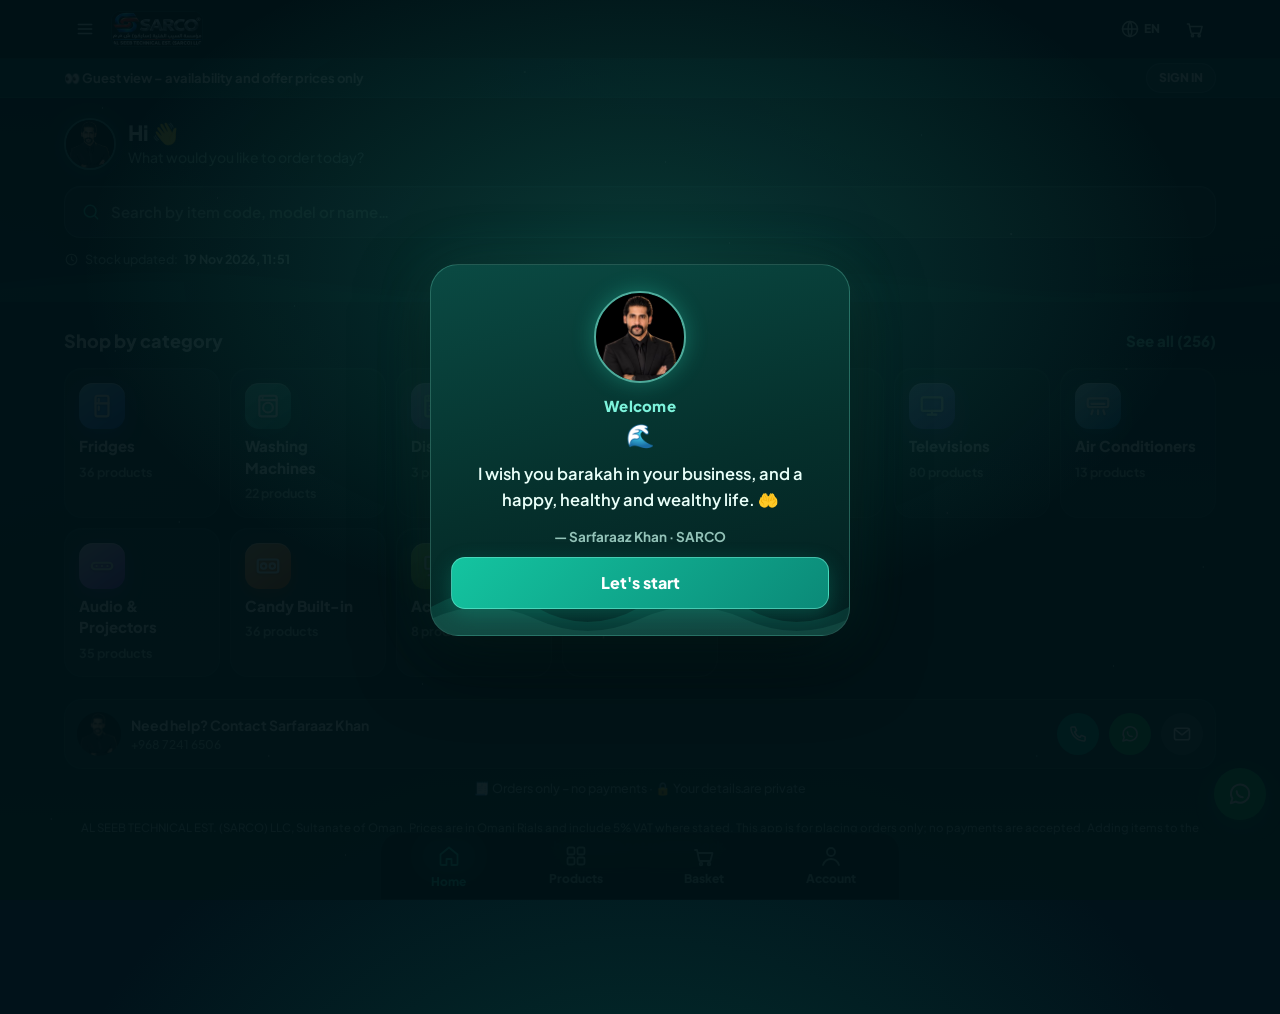
<file: index.html>
<!doctype html>
<html lang="en">
<head>
<meta charset="utf-8">
<meta name="viewport" content="width=device-width, initial-scale=1, viewport-fit=cover">
<meta name="theme-color" media="(prefers-color-scheme: light)" content="#022126">
<meta name="theme-color" media="(prefers-color-scheme: dark)" content="#022126">
<meta name="description" content="SARCO Samsung Dealer Portal – stock, offers and WhatsApp ordering.">
<meta name="apple-mobile-web-app-capable" content="yes">
<meta name="mobile-web-app-capable" content="yes">
<meta name="apple-mobile-web-app-title" content="SARCO">
<title>AL SEEB TECHNICAL EST. – SARCO Dealer Portal</title>
<style>html{background:#01121A}</style>
<link rel="manifest" href="manifest.json">
<link rel="icon" href="icon-192.png">
<link rel="apple-touch-icon" sizes="180x180" href="icon-180.png">
<link rel="preconnect" href="https://fonts.googleapis.com">
<link rel="preconnect" href="https://fonts.gstatic.com" crossorigin>
<link rel="stylesheet" href="https://fonts.googleapis.com/css2?family=Plus+Jakarta+Sans:wght@500;600;700;800&family=Manrope:wght@600;800&display=swap">
<link rel="stylesheet" href="dealer.css?v=54">
</head>
<body>
<div id="root"><div style="display:grid;place-items:center;min-height:80vh;font:700 15px system-ui;color:#93C3B8">Loading SARCO…</div></div>
<script src="core.js?v=54" defer></script>
<script src="sheet.js?v=54" defer></script>
<script src="dealer.js?v=54" defer></script>
</body>
</html>
</file>
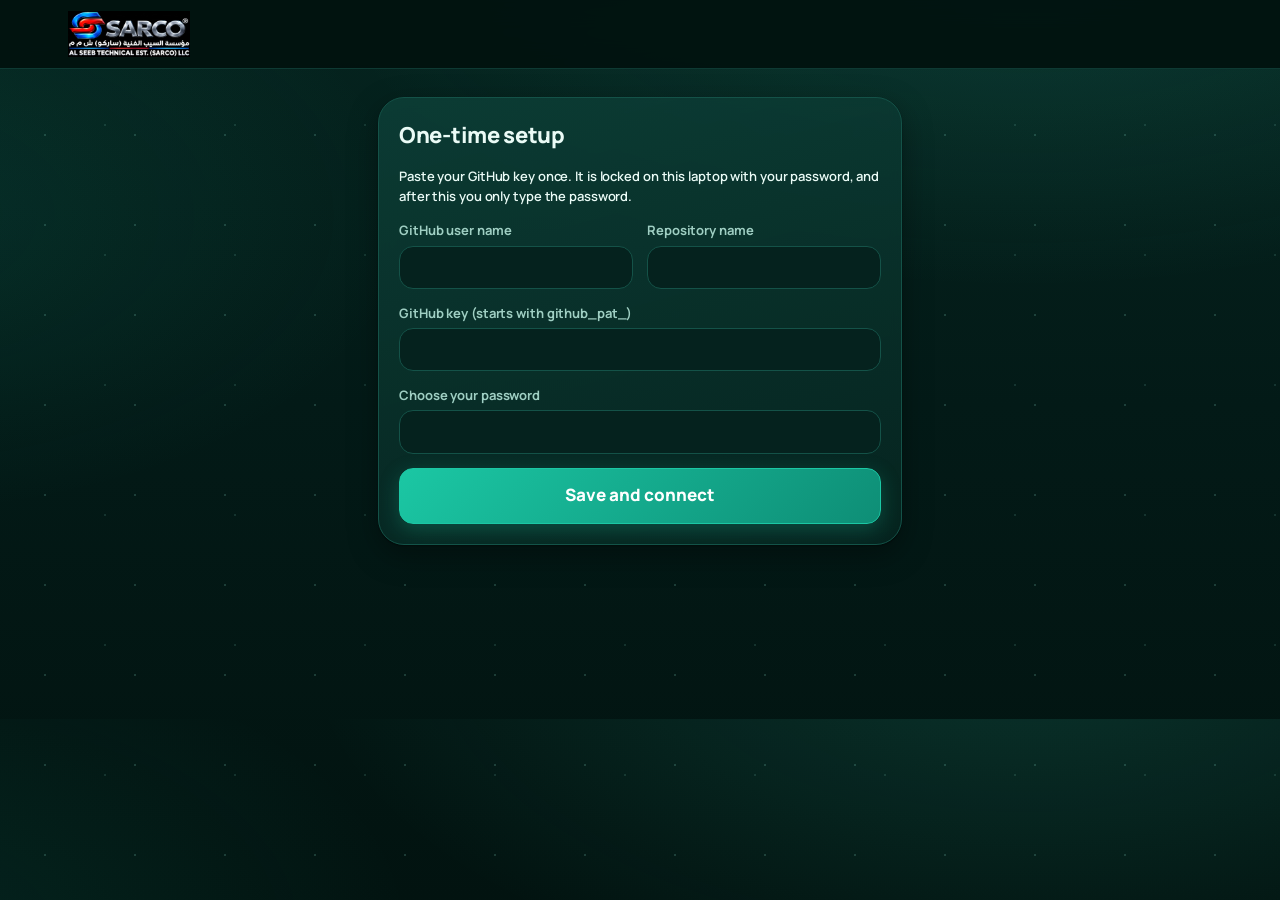
<file: admin.html>
<!doctype html>
<html lang="en">
<head>
<meta charset="utf-8">
<meta name="viewport" content="width=device-width, initial-scale=1">
<meta name="robots" content="noindex, nofollow">
<title>SARCO Admin</title>
<link rel="icon" href="icon-192.png">
<link rel="stylesheet" href="https://fonts.googleapis.com/css2?family=Manrope:wght@400;500;600;700;800&display=swap">
<link rel="stylesheet" href="app.css?v=54">
</head>
<body>
<div id="root"></div>
<script src="core.js?v=54"></script>
<script src="admin.js?v=54"></script>
</body>
</html>
</file>
<file: dealer.css>
/* SARCO dealer app v51 – OCEAN GLASS theme (deep sea green, glass cards, twinkling stars) */
:root{
  --sea0:#01121A;--sea1:#022126;--sea2:#04332F;
  --glass:rgba(255,255,255,.055);--glass2:rgba(255,255,255,.09);--glass3:rgba(255,255,255,.14);
  --line:rgba(140,255,225,.13);--line2:rgba(140,255,225,.24);
  --ink:#E9FFF9;--muted:#93C3B8;--soft:rgba(255,255,255,.07);
  --pri:#0FA88C;--pri-hi:#2EE6C0;--pri-bg:rgba(46,230,192,.13);--aqua:#7DF3DC;
  --off:#FF7A93;--off-bg:rgba(255,122,147,.13);--off-ink:#FFA3B4;
  --ok:#5EF0B8;--ok-bg:rgba(94,240,184,.12);--warn:#FFD36B;--warn-bg:rgba(255,211,107,.12);--err:#FF7A7A;
  --wa:#1FB85A;--shadow:0 8px 28px rgba(0,0,0,.28);
  --r:18px;--hdr:58px;--bnav:66px;
  color-scheme:dark;
}
*{box-sizing:border-box}
html{-webkit-text-size-adjust:100%;scroll-padding-top:calc(var(--hdr) + 10px);min-height:100%;
  background:
    radial-gradient(1200px 700px at 85% -10%,rgba(46,230,192,.18),transparent 60%),
    radial-gradient(900px 600px at -10% 30%,rgba(16,120,140,.22),transparent 60%),
    radial-gradient(1000px 800px at 50% 120%,rgba(10,140,110,.25),transparent 60%),
    linear-gradient(180deg,var(--sea0) 0%,var(--sea1) 45%,var(--sea2) 100%) fixed;
  background-color:var(--sea0)}
body{margin:0;background:transparent;color:var(--ink);font:500 15px/1.45 "Plus Jakarta Sans",Manrope,system-ui,-apple-system,"Segoe UI",Roboto,Arial,sans-serif;-webkit-font-smoothing:antialiased;padding-bottom:calc(var(--bnav) + env(safe-area-inset-bottom,0px));min-height:100vh}
html[lang=ar] body{font-family:Cairo,"Plus Jakarta Sans",system-ui,sans-serif}
html[lang=ml] body{font-family:"Noto Sans Malayalam","Plus Jakarta Sans",system-ui,sans-serif}
body.lock{overflow:hidden}

/* ✦ tiny twinkling stars – two light layers, GPU-only opacity animation */
body::before,body::after{content:"";position:fixed;inset:0;z-index:-1;pointer-events:none;will-change:opacity}
body::before{background-image:
  radial-gradient(1px 1px at 8% 12%,#fff,transparent),radial-gradient(1px 1px at 23% 34%,#cffff2,transparent),
  radial-gradient(1.5px 1.5px at 41% 8%,#fff,transparent),radial-gradient(1px 1px at 57% 27%,#fff,transparent),
  radial-gradient(1px 1px at 72% 15%,#bff7ff,transparent),radial-gradient(1.5px 1.5px at 88% 41%,#fff,transparent),
  radial-gradient(1px 1px at 14% 58%,#fff,transparent),radial-gradient(1px 1px at 33% 76%,#cffff2,transparent),
  radial-gradient(1.5px 1.5px at 49% 52%,#fff,transparent),radial-gradient(1px 1px at 66% 69%,#fff,transparent),
  radial-gradient(1px 1px at 81% 84%,#bff7ff,transparent),radial-gradient(1px 1px at 94% 63%,#fff,transparent),
  radial-gradient(1px 1px at 4% 91%,#fff,transparent),radial-gradient(1px 1px at 27% 95%,#fff,transparent);
  animation:tw 5.5s ease-in-out infinite alternate}
body::after{background-image:
  radial-gradient(1px 1px at 17% 22%,#fff,transparent),radial-gradient(1.5px 1.5px at 36% 44%,#d8fff6,transparent),
  radial-gradient(1px 1px at 52% 18%,#fff,transparent),radial-gradient(1px 1px at 63% 39%,#fff,transparent),
  radial-gradient(1.5px 1.5px at 79% 26%,#fff,transparent),radial-gradient(1px 1px at 92% 9%,#cffff2,transparent),
  radial-gradient(1px 1px at 9% 39%,#fff,transparent),radial-gradient(1px 1px at 44% 66%,#fff,transparent),
  radial-gradient(1.5px 1.5px at 58% 88%,#bff7ff,transparent),radial-gradient(1px 1px at 74% 57%,#fff,transparent),
  radial-gradient(1px 1px at 87% 74%,#fff,transparent),radial-gradient(1px 1px at 21% 84%,#fff,transparent);
  animation:tw 7.5s ease-in-out 2s infinite alternate-reverse}
@keyframes tw{0%{opacity:.25}50%{opacity:1}100%{opacity:.45}}
@media (prefers-reduced-motion:reduce){*,*::before,*::after{animation:none!important;transition:none!important}}

button,input,select{font:inherit;color:inherit}
button{cursor:pointer;-webkit-tap-highlight-color:transparent}
select option{background:#05302B;color:var(--ink)}
a{color:var(--aqua)}
img{max-width:100%}
svg.i{width:20px;height:20px;fill:none;stroke:currentColor;stroke-width:1.8;stroke-linecap:round;stroke-linejoin:round;flex:none}
[dir=rtl] svg.flip{transform:scaleX(-1)}
.wrap{max-width:1180px;margin:0 auto;padding:0 14px}
.hide{display:none!important}.muted{color:var(--muted)}.small{font-size:13px}.center{text-align:center}.err{color:var(--err)}
h1,h2,h3{margin:0;line-height:1.2}

/* header – frosted glass */
.top{position:sticky;top:0;z-index:40;background:rgba(2,26,28,.72);-webkit-backdrop-filter:blur(14px) saturate(140%);backdrop-filter:blur(14px) saturate(140%);border-bottom:1px solid var(--line);padding-top:env(safe-area-inset-top,0px)}
.bar{display:flex;align-items:center;gap:6px;height:var(--hdr)}
.sp{flex:1}
.logo{border:0;background:none;padding:0;display:flex;align-items:center}
.logo img{height:34px;width:auto;border-radius:8px;display:block;box-shadow:0 0 0 1px var(--line)}
.ib{position:relative;display:inline-flex;align-items:center;justify-content:center;gap:4px;min-width:42px;height:42px;border:0;border-radius:12px;background:transparent;color:var(--ink);padding:0 8px}
.ib:active{background:var(--soft)}
.ib.lang span{font-size:12px;font-weight:800}
.ib.danger{color:var(--err)}
.badge{position:absolute;top:2px;right:0;min-width:19px;height:19px;padding:0 5px;border-radius:10px;background:var(--off);color:#2A0710;font:800 11px/19px Manrope,sans-serif;font-style:normal;text-align:center}
[dir=rtl] .badge{right:auto;left:0}
.rolebar{background:linear-gradient(90deg,rgba(15,168,140,.35),rgba(16,120,140,.35));border-bottom:1px solid var(--line);color:var(--ink);font-size:13px;font-weight:700}
.rolebar.adm{background:linear-gradient(90deg,rgba(255,211,107,.18),rgba(15,168,140,.25))}
.rolebar .wrap{display:flex;align-items:center;justify-content:space-between;gap:10px;min-height:38px}
.rolebar button,.rolebar a{white-space:nowrap;flex:none;border:1px solid var(--line2);background:var(--glass2);color:var(--ink);border-radius:999px;padding:5px 12px;font-weight:800;text-decoration:none;font-size:12px}
.offline{background:var(--warn-bg);color:var(--warn);font-size:13px;font-weight:700;padding:8px 0}

/* bottom bar – frosted glass */
.bnav{position:fixed;left:0;right:0;bottom:0;z-index:45;display:grid;grid-template-columns:repeat(4,1fr);background:rgba(2,24,26,.8);-webkit-backdrop-filter:blur(16px) saturate(140%);backdrop-filter:blur(16px) saturate(140%);border-top:1px solid var(--line);padding:4px 4px calc(4px + env(safe-area-inset-bottom,0px))}
.bnav button{position:relative;display:flex;flex-direction:column;align-items:center;justify-content:center;gap:2px;height:58px;border:0;background:none;color:var(--muted);font-size:12px;font-weight:800;border-radius:12px}
.bnav button svg{width:24px;height:24px}
.bnav button.on{color:var(--pri-hi)}
.bnav button.on svg{background:var(--pri-bg);border-radius:999px;padding:3px 14px;width:52px;height:30px;box-shadow:0 0 18px rgba(46,230,192,.25)}
.bnav .badge{top:2px;right:calc(50% - 26px)}
[dir=rtl] .bnav .badge{right:auto;left:calc(50% - 26px)}
@media (min-width:900px){.bnav{max-width:520px;left:50%;transform:translateX(-50%);border:1px solid var(--line);border-radius:20px 20px 0 0}}

/* buttons */
.btn{display:inline-flex;align-items:center;justify-content:center;gap:8px;min-height:44px;padding:0 16px;border-radius:14px;border:1px solid var(--line2);background:var(--glass2);color:var(--ink);font-weight:800;text-decoration:none;font-size:15px;transition:transform .08s}
.btn:active{transform:scale(.98)}
.btn[disabled]{opacity:.4;pointer-events:none}
.btn.pri{background:linear-gradient(135deg,#14C4A0,#0B8A78);border-color:rgba(125,243,220,.5);color:#fff;box-shadow:0 6px 20px rgba(15,168,140,.3)}
.btn.wa{background:linear-gradient(135deg,#25D366,#159447);border-color:transparent;color:#fff}
.btn.danger{color:var(--err)}.btn.danger.big{border-color:rgba(255,122,122,.5)}
.btn.ghost{background:transparent}
.btn.block{display:flex;width:100%;margin-top:10px}
.btn.big{min-height:52px;font-size:16px}
.btn.sm{min-height:34px;padding:0 12px;font-size:13px}
.btn.grow{flex:1}
.lnk{border:0;background:none;color:var(--aqua);font-weight:800;padding:6px 0;text-decoration:none}
.row{display:flex;gap:10px;flex-wrap:wrap;align-items:center;margin-top:10px}
.rowsb{display:flex;justify-content:space-between;align-items:center;gap:10px}

/* hero – ocean with gentle wave */
.hero{position:relative;overflow:hidden;padding:20px 0 34px;color:var(--ink)}
.hero::after{content:"";position:absolute;left:-50%;right:-50%;bottom:-2px;height:42px;pointer-events:none;opacity:.55;
  background:url("data:image/svg+xml,%3Csvg xmlns='http://www.w3.org/2000/svg' viewBox='0 0 1200 60' preserveAspectRatio='none'%3E%3Cpath d='M0 30 Q150 0 300 30 T600 30 T900 30 T1200 30 V60 H0Z' fill='%232EE6C0' fill-opacity='.18'/%3E%3Cpath d='M0 40 Q150 15 300 40 T600 40 T900 40 T1200 40 V60 H0Z' fill='%237DF3DC' fill-opacity='.12'/%3E%3C/svg%3E") repeat-x 0 0/50% 100%;
  animation:wave 14s linear infinite;will-change:transform}
@keyframes wave{to{transform:translateX(25%)}}
.hello{display:flex;gap:12px;align-items:center}
.hello h1{font-size:21px;font-weight:800}
.hello p{margin:2px 0 0;color:var(--muted);font-size:14px}
.av{border-radius:50%;object-fit:cover;border:2px solid rgba(125,243,220,.6);width:52px;height:52px;flex:none;box-shadow:0 0 22px rgba(46,230,192,.3)}
.av.big{width:76px;height:76px}
.fakesearch{display:flex;align-items:center;gap:10px;width:100%;height:52px;margin-top:16px;padding:0 16px;border:1px solid var(--line2);border-radius:16px;background:var(--glass2);color:var(--muted);font-weight:600;text-align:start;box-shadow:inset 0 1px 0 rgba(255,255,255,.08)}
.fakesearch svg{color:var(--pri-hi)}
.stamp{display:flex;align-items:center;gap:6px;margin:12px 0 0;font-size:12.5px;color:var(--muted)}
.stamp b{color:var(--ink)}
.stamp svg{width:15px;height:15px}
.sec{margin-top:22px}
.sh{display:flex;justify-content:space-between;align-items:center;margin-bottom:10px}
.sh h2{font-size:18px;font-weight:800}
.offbanner{display:flex;align-items:center;gap:12px;width:100%;margin-top:6px;padding:14px 16px;border:1px solid rgba(255,163,180,.35);border-radius:var(--r);background:linear-gradient(120deg,rgba(255,122,147,.28),rgba(15,168,140,.22));color:var(--ink);text-align:start;box-shadow:var(--shadow)}
.ob-tag{display:grid;place-items:center;width:46px;height:46px;border-radius:14px;background:var(--off);color:#2A0710}
.ob-tag svg{width:26px;height:26px}
.ob-t{flex:1;display:flex;flex-direction:column}
.ob-t b{font-size:18px;font-weight:800}
.ob-t span{font-size:13px;color:var(--off-ink)}
.folders,.tiles{display:grid;grid-template-columns:repeat(auto-fill,minmax(150px,1fr));gap:10px}
.folder{display:flex;align-items:center;gap:10px;padding:12px;border:1px solid var(--line);border-radius:16px;background:var(--glass);text-align:start}
.folder b{flex:1;font-size:14px;font-weight:800}
.folder small{background:var(--off-bg);color:var(--off-ink);font-weight:800;border-radius:999px;padding:2px 9px}
.f-ico{display:grid;place-items:center;width:38px;height:38px;border-radius:12px;background:var(--off-bg);color:var(--off)}
.folder.all{border-color:rgba(255,122,147,.45)}
.tile{display:flex;flex-direction:column;align-items:flex-start;gap:6px;padding:14px;border:1px solid var(--line);border-radius:var(--r);background:var(--glass);text-align:start;box-shadow:inset 0 1px 0 rgba(255,255,255,.05)}
.tile:active,.folder:active{background:var(--glass2)}
.tile b{font-size:15px;font-weight:800}
.tile small{color:var(--muted);font-weight:700}
.t-ico{display:grid;place-items:center;width:46px;height:46px;border-radius:14px;background:var(--pri-bg);color:var(--pri-hi)}
.t-ico svg{width:26px;height:26px}
.alltile .t-ico{background:var(--glass3);color:var(--ink)}
.rail{display:grid;grid-auto-flow:column;grid-auto-columns:minmax(260px,300px);gap:12px;overflow-x:auto;padding:2px 2px 10px;scroll-snap-type:x mandatory;-webkit-overflow-scrolling:touch;scrollbar-width:none}
.rail::-webkit-scrollbar{display:none}
.rail>.card{scroll-snap-align:start}
.helpbar{display:flex;align-items:center;gap:10px;padding:12px;border-radius:var(--r);background:var(--glass);border:1px solid var(--line)}
.helpbar img{width:44px;height:44px;border-radius:50%;object-fit:cover}
.hb-t{flex:1;display:flex;flex-direction:column;min-width:0}
.hb-t b{font-size:14px}.hb-t span{font-size:12px;color:var(--muted)}
.rb{display:grid;place-items:center;width:42px;height:42px;border-radius:50%;color:#fff;flex:none}
.rb.call{background:var(--pri)}.rb.wa{background:var(--wa)}.rb.mail{background:rgba(255,255,255,.18)}
.shortnote{font-size:12.5px;color:var(--muted);text-align:center;margin:10px 0 0}
.foot{font-size:11.5px;color:var(--muted);text-align:center;margin:22px 0 10px;line-height:1.5}
.note{display:flex;gap:8px;align-items:center;flex-wrap:wrap;padding:12px 14px;border-radius:14px;margin-top:12px;font-weight:700;font-size:14px}
.note.warn{background:var(--warn-bg);color:var(--warn)}.note.ok{background:var(--ok-bg);color:var(--ok)}
.pill{display:inline-flex;padding:6px 12px;border-radius:999px;font-weight:800;font-size:13px}.pill.ok{background:var(--ok-bg);color:var(--ok)}

/* list page */
.ph{display:flex;align-items:baseline;justify-content:space-between;gap:10px;padding:16px 0 10px}
.ph h1{font-size:22px;font-weight:800}
.offhint{display:flex;gap:8px;align-items:center;margin:0 0 10px;padding:10px 12px;border-radius:14px;background:var(--off-bg);color:var(--off-ink);font-size:13px;font-weight:700}
.sbox{position:relative;display:flex;align-items:center;gap:8px;height:50px;padding:0 6px 0 14px;border:1px solid var(--line2);border-radius:16px;background:var(--glass2)}
.sbox:focus-within{border-color:var(--pri-hi);box-shadow:0 0 0 3px rgba(46,230,192,.15)}
.sbox>svg{color:var(--pri-hi)}
.sbox input{flex:1;min-width:0;height:100%;border:0;outline:0;background:transparent;font-size:16px}
.sbox input::placeholder{color:var(--muted)}
.sbox input::-webkit-search-cancel-button{display:none}
.sx{display:grid;place-items:center;width:36px;height:36px;border:0;border-radius:10px;background:var(--glass3)}
.chips{display:flex;gap:8px;overflow-x:auto;padding:12px 2px 4px;scrollbar-width:none;-webkit-overflow-scrolling:touch}
.chips::-webkit-scrollbar{display:none}
.chip{display:inline-flex;align-items:center;gap:6px;flex:none;height:40px;padding:0 14px;border:1px solid var(--line);border-radius:999px;background:var(--glass);font-weight:800;font-size:13.5px;white-space:nowrap}
.chip svg{width:18px;height:18px}
.chip small{color:var(--muted);font-weight:800}
.chip.on{background:linear-gradient(135deg,#14C4A0,#0B8A78);border-color:transparent;color:#fff;box-shadow:0 4px 16px rgba(15,168,140,.35)}.chip.on small{color:#fff;opacity:.85}
.chip.offchip{border-color:rgba(255,122,147,.45);color:var(--off-ink);background:var(--off-bg)}
.tools{display:flex;gap:8px;flex-wrap:wrap;align-items:center;padding:8px 0 4px}
.sortsel{position:relative;display:inline-flex;align-items:center;gap:6px;height:40px;padding:0 10px;border:1px solid var(--line);border-radius:12px;background:var(--glass)}
.sortsel select{border:0;background:transparent;font-weight:800;font-size:13.5px;outline:0;max-width:220px}
.tg{display:inline-flex;align-items:center;gap:4px;height:40px;padding:0 12px;border:1px solid var(--line);border-radius:12px;background:var(--glass);font-weight:800;font-size:13.5px}
.tg.on{background:var(--ok-bg);border-color:var(--ok);color:var(--ok)}
.tg svg{width:16px;height:16px}
.tg.sel{outline:0}
.count{margin:10px 0;font-size:13px;font-weight:700;color:var(--muted)}
.dym{margin:10px 0 0;padding:10px 12px;border-radius:12px;background:var(--pri-bg);font-size:13.5px}
.grid{display:grid;grid-template-columns:1fr;gap:10px}
@media (min-width:640px){.grid{grid-template-columns:repeat(2,1fr)}}
@media (min-width:1000px){.grid{grid-template-columns:repeat(3,1fr)}}
.more{display:flex;justify-content:center;padding:16px 0}
.empty{text-align:center;padding:30px 16px;background:var(--glass);border:1px solid var(--line);border-radius:var(--r);margin-top:14px}
.empty b{display:block;font-size:16px;margin-bottom:6px}
.empty p{color:var(--muted);margin:0 0 14px}
.big-ico svg{width:46px;height:46px;color:var(--muted);margin-bottom:6px}
.skel{height:110px;border-radius:var(--r);margin-top:14px;background:linear-gradient(90deg,var(--glass),var(--glass3),var(--glass));background-size:200% 100%;animation:sk 1.2s infinite linear}
@keyframes sk{to{background-position:-200% 0}}

/* product card – glass */
.card{display:flex;flex-direction:column;background:linear-gradient(160deg,rgba(255,255,255,.075),rgba(255,255,255,.035));border:1px solid var(--line);border-radius:var(--r);box-shadow:inset 0 1px 0 rgba(255,255,255,.06);overflow:hidden;content-visibility:auto;contain-intrinsic-size:auto 190px}
.card.hasoff{border-color:rgba(255,122,147,.35)}
.card.inb{border-color:var(--pri-hi);box-shadow:0 0 0 1px rgba(46,230,192,.3),0 0 22px rgba(46,230,192,.12)}
.card.out{opacity:.65}
.c-main{display:flex;gap:12px;align-items:flex-start;width:100%;padding:12px 12px 6px;border:0;background:none;text-align:start}
.c-ico{position:relative;display:grid;place-items:center;flex:none;width:56px;height:56px;border-radius:16px;background:var(--pri-bg);color:var(--pri-hi)}
.c-ico svg{width:30px;height:30px}
.c-ico.lg{width:64px;height:64px}
.hasoff .c-ico{background:var(--off-bg);color:var(--off)}
.c-pct{position:absolute;bottom:-6px;left:50%;transform:translateX(-50%);background:var(--off);color:#2A0710;font:800 10px/1 Manrope,sans-serif;font-style:normal;padding:4px 6px;border-radius:999px;white-space:nowrap}
.c-body{display:flex;flex-direction:column;gap:3px;min-width:0;flex:1}
.c-name{font-weight:800;font-size:14.5px;line-height:1.3;display:-webkit-box;-webkit-line-clamp:2;-webkit-box-orient:vertical;overflow:hidden}
.c-code{font-size:12px;color:var(--muted);font-weight:700;letter-spacing:.2px}
.c-row{display:flex;gap:6px;align-items:center;margin-top:2px}
.best{color:#FFD36B}.best svg{width:16px;height:16px;fill:currentColor}
.c-wh{font-size:12px;color:var(--muted)}
.c-wh b{color:var(--ink)}
.c-foot{display:flex;align-items:flex-end;justify-content:space-between;gap:10px;padding:6px 12px 12px;margin-top:auto}
.c-act{flex:none}
.c-add{display:inline-flex;align-items:center;gap:6px;height:42px;padding:0 14px;border:0;border-radius:14px;background:linear-gradient(135deg,#14C4A0,#0B8A78);color:#fff;font-weight:800;box-shadow:0 4px 14px rgba(15,168,140,.3)}
.c-add svg{width:18px;height:18px}
.c-ask{display:inline-flex;align-items:center;gap:6px;height:40px;padding:0 12px;border-radius:12px;background:var(--ok-bg);color:var(--ok);font-weight:800;text-decoration:none;font-size:13px}
.qs{display:flex;align-items:center;height:42px;border-radius:14px;background:linear-gradient(135deg,#14C4A0,#0B8A78);color:#fff;overflow:hidden}
.qs button{width:40px;height:42px;border:0;background:transparent;color:#fff;font-size:20px;font-weight:800}
.qs b{min-width:26px;text-align:center}
.sb{display:inline-flex;align-items:center;gap:5px;font-size:12px;font-weight:800;padding:3px 9px;border-radius:999px;background:var(--soft);color:var(--muted)}
.sb i{width:7px;height:7px;border-radius:50%;background:currentColor;box-shadow:0 0 6px currentColor}
.sb.b5,.sb.b4{background:var(--ok-bg);color:var(--ok)}
.sb.b3,.sb.b2{background:var(--warn-bg);color:var(--warn)}
.sb.b1{background:var(--off-bg);color:var(--off-ink)}
/* price – was / now */
.pr{display:flex;flex-direction:column;gap:2px;min-width:0}
.pr .ask{display:inline-flex;align-items:center;gap:5px;font-size:13px;font-weight:800;color:var(--muted)}
.pr .ask svg{width:16px;height:16px}
.pr-now{display:flex;align-items:baseline;gap:6px;flex-wrap:wrap}
.pr-now b{font-size:18px;font-weight:800;letter-spacing:-.2px}
.pr.off .pr-now b{color:var(--off-ink)}
.lbl{font-size:11px;font-weight:800;text-transform:uppercase;letter-spacing:.4px;color:var(--muted)}
.pr.off .pr-now .lbl{color:var(--off)}
.save{font-style:normal;font-size:11.5px;font-weight:800;background:var(--off);color:#2A0710;padding:2px 7px;border-radius:999px}
.pr-was{display:flex;align-items:baseline;gap:6px;flex-wrap:wrap}
.pr-was s{font-size:13.5px;font-weight:700;color:var(--muted)}
.saveamt{font-size:12.5px;font-weight:800;color:var(--ok)}
.pr-till{display:flex;align-items:center;gap:4px;font-size:12px;font-weight:700;color:var(--aqua);margin-top:2px}
.pr-till svg{width:14px;height:14px}
.pr-till.soon{color:var(--off-ink);font-weight:800}
.pr-vat{font-size:11px;color:var(--muted)}
.pr.big .pr-now b{font-size:26px}
.pr.big .pr-was s{font-size:16px}
.pr.big .pr-till{font-size:13.5px}

/* modal – glass sheet */
.m-bg{position:fixed;inset:0;z-index:70;background:rgba(0,10,12,.6);display:flex;align-items:flex-end;justify-content:center;animation:fd .15s ease}
.modal{position:relative;width:100%;max-width:560px;max-height:92vh;overflow:auto;background:linear-gradient(180deg,#073A35,#03201F);border:1px solid var(--line2);border-bottom:0;border-radius:24px 24px 0 0;padding:20px 16px calc(18px + env(safe-area-inset-bottom,0px));animation:up .2s ease;box-shadow:0 -10px 40px rgba(0,0,0,.4)}
@media (min-width:700px){.m-bg{align-items:center}.modal{border-radius:24px;border-bottom:1px solid var(--line2)}}
@keyframes up{from{transform:translateY(30px);opacity:.6}}@keyframes fd{from{opacity:0}}
.mx{position:absolute;top:10px;right:10px;width:40px;height:40px;border:0;border-radius:50%;background:var(--glass3);display:grid;place-items:center}
[dir=rtl] .mx{right:auto;left:10px}
.modal h2{font-size:18px;font-weight:800;margin-bottom:10px;padding-inline-end:40px}
.m-head{display:flex;gap:12px;align-items:flex-start;padding-inline-end:40px}
.m-head h2{font-size:17px;margin:2px 0 4px}
.m-brand{font-size:12px;font-weight:800;color:var(--aqua);text-transform:uppercase}
.m-stock{display:flex;justify-content:space-between;align-items:center;margin-top:14px;padding:10px 12px;border-radius:14px;background:var(--glass);font-weight:700;font-size:14px}
.m-wh{display:grid;grid-template-columns:repeat(3,1fr);gap:8px;margin-top:10px}
.m-wh div{background:var(--pri-bg);border-radius:14px;padding:8px;text-align:center}
.m-wh small{display:block;font-size:11px;color:var(--muted);font-weight:700}.m-wh b{font-size:18px}
.m-price{margin-top:12px;padding:14px;border-radius:16px;background:var(--off-bg);border:1px solid rgba(255,122,147,.25)}
.ptab{width:100%;border-collapse:collapse;margin-top:10px;font-size:13.5px}
.ptab td{padding:7px 4px;border-bottom:1px solid var(--line)}
.ptab td:first-child{color:var(--muted)}
.ptab td:last-child{text-align:end;font-weight:800}
.ptab.det{margin-top:14px}
.askbox{display:flex;gap:10px;align-items:flex-start;margin-top:12px;padding:12px;border-radius:16px;background:var(--ok-bg)}
.askbox img{border-radius:50%;object-fit:cover}
.askbox p{margin:4px 0 0;font-size:13px;color:var(--muted)}
.m-act{display:flex;gap:10px;margin-top:14px}
.step{display:flex;align-items:center;border:1px solid var(--line2);border-radius:14px;overflow:hidden;height:52px;flex:none;background:var(--glass)}
.step button{width:46px;height:100%;border:0;background:var(--glass2);font-size:22px;font-weight:800}
.step input{width:52px;height:100%;border:0;text-align:center;font-weight:800;font-size:17px;background:transparent;outline:0}
.step.sm{height:40px}.step.sm button{width:38px;font-size:18px}.step.sm input{width:44px;font-size:15px}
.langs{display:flex;gap:8px;flex-wrap:wrap;justify-content:center;margin:10px 0}
.langs button{height:40px;padding:0 14px;border:1px solid var(--line2);border-radius:999px;background:var(--glass);font-weight:800}
.langs button.on{background:linear-gradient(135deg,#14C4A0,#0B8A78);border-color:transparent;color:#fff}
.langs.big{flex-direction:column}.langs.big button{height:52px;font-size:16px}
.tick{display:grid;place-items:center;width:64px;height:64px;margin:0 auto 10px;border-radius:50%;background:var(--ok-bg);color:var(--ok);box-shadow:0 0 30px rgba(94,240,184,.2)}
.tick svg{width:34px;height:34px}.tick.off{background:var(--off-bg);color:var(--off)}

/* drawer menu */
.dr-bg{position:fixed;inset:0;z-index:80;background:rgba(0,10,12,.55);animation:fd .15s ease}
.drawer{position:fixed;top:0;bottom:0;left:0;z-index:81;width:min(320px,86vw);display:flex;flex-direction:column;background:linear-gradient(180deg,#06332F,#021A1C);border-inline-end:1px solid var(--line2);box-shadow:0 0 40px rgba(0,0,0,.45);animation:sl .18s ease;padding-top:env(safe-area-inset-top,0px)}
[dir=rtl] .drawer{left:auto;right:0;animation-name:slr}
@keyframes sl{from{transform:translateX(-30px);opacity:.5}}@keyframes slr{from{transform:translateX(30px);opacity:.5}}
.dr-head{display:flex;align-items:center;justify-content:space-between;padding:10px 12px;border-bottom:1px solid var(--line)}
.dr-head img{border-radius:8px}
.dr-user{display:flex;gap:10px;align-items:center;padding:12px 16px;background:var(--pri-bg);color:var(--pri-hi)}
.dr-user b{display:block;color:var(--ink);font-size:14px}.dr-user small{color:var(--muted);font-weight:700}
.dr-list{flex:1;overflow:auto;padding:6px 8px 10px}
.dr-sec{margin:12px 10px 4px;font-size:11.5px;font-weight:800;text-transform:uppercase;letter-spacing:.5px;color:var(--aqua);opacity:.8}
.dr-row{display:flex;align-items:center;gap:12px;width:100%;height:46px;padding:0 10px;border:0;border-radius:12px;background:none;font-weight:800;font-size:14.5px;text-align:start}
.dr-row:active,.dr-row:hover{background:var(--glass2)}
.dr-row span{flex:1}
.dr-row small{color:var(--muted);font-weight:800;background:var(--glass2);border-radius:999px;padding:2px 9px}
.dr-row.hot{color:var(--off-ink)}.dr-row.hot small{background:var(--off-bg);color:var(--off-ink)}
.dr-foot{display:grid;grid-template-columns:1fr 1fr;gap:8px;padding:10px 10px calc(10px + env(safe-area-inset-bottom,0px));border-top:1px solid var(--line)}

/* floating */
.cobar{position:fixed;left:12px;right:12px;bottom:calc(var(--bnav) + 10px + env(safe-area-inset-bottom,0px));z-index:44;display:flex;align-items:center;gap:10px;height:54px;padding:0 16px;border:1px solid rgba(125,243,220,.5);border-radius:16px;background:linear-gradient(135deg,#14C4A0,#0B8A78);color:#fff;font-weight:800;box-shadow:0 10px 28px rgba(0,0,0,.4),0 0 24px rgba(46,230,192,.25);max-width:560px;margin:0 auto}
.cobar b{flex:1;text-align:start}
.cobar span{font-size:14px}
[dir=rtl] .cobar span{unicode-bidi:plaintext}
.wafab{position:fixed;right:14px;bottom:calc(var(--bnav) + 14px + env(safe-area-inset-bottom,0px));z-index:43;display:grid;place-items:center;width:52px;height:52px;border-radius:50%;background:var(--wa);color:#fff;box-shadow:0 6px 18px rgba(31,184,90,.4)}
.wafab svg{width:26px;height:26px}
.wafab.up{bottom:calc(var(--bnav) + 76px + env(safe-area-inset-bottom,0px))}
[dir=rtl] .wafab{right:auto;left:14px}
main{padding-bottom:84px}
.toasts{position:fixed;left:50%;transform:translateX(-50%);bottom:calc(var(--bnav) + 78px + env(safe-area-inset-bottom,0px));z-index:200;display:flex;flex-direction:column;gap:8px;align-items:center;pointer-events:none;width:min(480px,calc(100% - 24px))}
.toast{background:rgba(3,40,38,.95);border:1px solid var(--line2);color:var(--ink);padding:11px 16px;border-radius:14px;font-weight:800;font-size:14px;box-shadow:var(--shadow);animation:up .2s ease}
.toast.err{background:#7A1F2B;border-color:transparent;color:#fff}

/* basket / checkout */
.two{display:grid;gap:14px}
@media (min-width:900px){.two{grid-template-columns:1.5fr 1fr;align-items:start}.side{position:sticky;top:calc(var(--hdr) + 12px)}}
.panel{background:var(--glass);border:1px solid var(--line);border-radius:var(--r);padding:14px;margin-top:12px}
.panel h3{font-size:16px;font-weight:800;margin-bottom:8px}
.two>.panel,.two>div>.panel:first-child{margin-top:0}
.bl{display:flex;gap:10px;align-items:flex-start;padding:12px 0;border-bottom:1px solid var(--line)}
.bl:last-child{border-bottom:0}
.bl .c-ico{width:46px;height:46px}.bl .c-ico svg{width:24px;height:24px}
.bl-m{flex:1;display:flex;flex-direction:column;gap:3px;min-width:0}
.bl-n{font-size:14px;line-height:1.3}
.bl-c{display:flex;gap:8px;align-items:center;margin-top:6px}
.bl-t{font-weight:800;font-size:14px;white-space:nowrap}
.offtxt{display:flex;align-items:center;gap:4px;color:var(--aqua);font-weight:700}
.offtxt svg{width:14px;height:14px}
.totals{margin-top:10px;padding-top:10px;border-top:1px dashed var(--line2)}
.tr{display:flex;justify-content:space-between;padding:4px 0;font-size:14px}
.tr.g{font-size:17px;font-weight:800;padding-top:8px;color:var(--pri-hi)}
.tbc{color:var(--warn)}
.form{display:flex;flex-direction:column;gap:12px}
.f{display:flex;flex-direction:column;gap:6px;font-weight:800;font-size:13.5px}
.f small{font-weight:600;color:var(--muted)}
.inp{width:100%;height:50px;padding:0 14px;border:1px solid var(--line2);border-radius:14px;background:rgba(0,0,0,.22);font-size:16px;font-weight:600;outline:0}
.inp:focus{border-color:var(--pri-hi);box-shadow:0 0 0 3px rgba(46,230,192,.15)}
.inp::placeholder{color:rgba(147,195,184,.6)}
input[type=date].inp::-webkit-calendar-picker-indicator{filter:invert(1) opacity(.7)}
select.inp{appearance:auto}
.waf{display:flex;align-items:center;gap:8px}
.waf span{flex:none;height:50px;display:flex;align-items:center;padding:0 10px;border-radius:14px;background:var(--glass2);font-weight:800}
.dealerfix{display:flex;gap:10px;align-items:center;padding:12px;border-radius:14px;background:var(--pri-bg);color:var(--pri-hi);flex-wrap:wrap}
.dealerfix b{color:var(--ink)}.dealerfix span{color:var(--muted);font-weight:700;font-size:13px}
.rv{display:flex;gap:8px;align-items:flex-start;padding:8px 0;border-bottom:1px solid var(--line);font-size:13.5px}
.rq{font-weight:800;color:var(--pri-hi);min-width:30px}
.rn{flex:1;min-width:0}.rn small{display:block;color:var(--muted);font-weight:700}
.rp{font-weight:800;white-space:nowrap}
.success{background:var(--glass);border:1px solid var(--line);border-radius:var(--r);padding:22px 16px;margin-top:16px;text-align:center}
.success h2{font-size:20px;font-weight:800}
.success p{color:var(--muted)}
.kv{display:grid;grid-template-columns:auto 1fr;gap:6px 12px;margin:10px 0 0;font-size:14px}
.kv dt{color:var(--muted);font-weight:700}.kv dd{margin:0;font-weight:800}
.acc{display:flex;gap:12px;align-items:center;padding:18px 0 4px}
.acc h1{font-size:20px;font-weight:800}

/* login */
.login{min-height:100vh;display:grid;place-items:center;padding:20px 14px}
body:has(.login){padding-bottom:0}
.lcard{width:100%;max-width:420px;background:linear-gradient(160deg,rgba(255,255,255,.1),rgba(255,255,255,.04));-webkit-backdrop-filter:blur(10px);backdrop-filter:blur(10px);border:1px solid var(--line2);border-radius:24px;padding:22px 18px;text-align:center;box-shadow:0 20px 60px rgba(0,0,0,.4);display:flex;flex-direction:column;gap:10px}
.llogo{height:46px;width:auto;margin:0 auto;border-radius:10px}
.lcard .av{margin:0 auto}
.lcard h1{font-size:19px;font-weight:800}
.lcard .f{text-align:start}

/* 🌊 welcome greeting from Sarfaraaz (shown when the app opens) */
.wel{position:fixed;inset:0;z-index:150;display:grid;place-items:center;padding:20px;background:radial-gradient(800px 500px at 50% 30%,rgba(46,230,192,.18),transparent 70%),rgba(1,18,22,.94);animation:fd .35s ease;transition:opacity .4s}
.wel.bye{opacity:0;pointer-events:none}
.wel-card{position:relative;overflow:hidden;width:100%;max-width:420px;padding:26px 20px 26px;border-radius:28px;text-align:center;background:linear-gradient(165deg,#0A4A43 0%,#05302C 55%,#031E1F 100%);border:1px solid var(--line2);box-shadow:0 24px 70px rgba(0,0,0,.5),0 0 60px rgba(46,230,192,.12);animation:rise .5s cubic-bezier(.2,.8,.2,1)}
@keyframes rise{from{transform:translateY(24px) scale(.97);opacity:0}}
.wel-card::after{content:"";position:absolute;left:-50%;right:-50%;bottom:-2px;height:60px;pointer-events:none;opacity:.7;
  background:url("data:image/svg+xml,%3Csvg xmlns='http://www.w3.org/2000/svg' viewBox='0 0 1200 60' preserveAspectRatio='none'%3E%3Cpath d='M0 30 Q150 0 300 30 T600 30 T900 30 T1200 30 V60 H0Z' fill='%232EE6C0' fill-opacity='.16'/%3E%3Cpath d='M0 42 Q150 18 300 42 T600 42 T900 42 T1200 42 V60 H0Z' fill='%237DF3DC' fill-opacity='.12'/%3E%3C/svg%3E") repeat-x 0 0/50% 100%;animation:wave 10s linear infinite}
.wel-card .av{width:92px;height:92px;margin:0 auto 12px;display:block}
.wel-hi{margin:0;color:var(--aqua);font-weight:800;letter-spacing:.3px}
.wel-card h1{font-size:23px;font-weight:800;margin:4px 0 12px}
.wel-msg{margin:0 auto;max-width:330px;font-size:16.5px;line-height:1.6;font-weight:600}
.wel-sign{margin:14px 0 4px;color:var(--muted);font-size:13.5px;font-weight:700}
.wel-card .btn{position:relative;z-index:1}

/* 💧 water splash ripple on taps */
.splash{position:fixed;z-index:300;width:0;height:0;pointer-events:none}
.splash i{position:absolute;left:0;top:0;border-radius:50%;pointer-events:none}
.splash i:nth-child(1){width:76px;height:76px;margin:-38px 0 0 -38px;border:2px solid rgba(125,243,220,.85);animation:ring .6s ease-out forwards}
.splash i:nth-child(2){width:44px;height:44px;margin:-22px 0 0 -22px;border:1.5px solid rgba(200,255,245,.7);transform:scale(0);animation:ring .5s .06s ease-out forwards}
.splash i:nth-child(n+3){width:6px;height:6px;margin:-3px 0 0 -3px;background:radial-gradient(circle,#E9FFF9,rgba(125,243,220,.6));animation:drop .55s ease-out forwards}
.splash i:nth-child(3){--dx:-22px;--dy:-26px}.splash i:nth-child(4){--dx:24px;--dy:-22px}.splash i:nth-child(5){--dx:2px;--dy:-34px}
@keyframes ring{0%{transform:scale(0);opacity:1}100%{transform:scale(1);opacity:0}}
@keyframes drop{0%{transform:translate(0,0) scale(1);opacity:1}60%{opacity:1}100%{transform:translate(var(--dx),calc(var(--dy) + 30px)) scale(.4);opacity:0}}

/* ===== v53: colourful category icons, brand badges, market comparison ===== */
[data-g]{--g1:#2EE6C0;--g2:#0FA88C}
[data-g=fridge]{--g1:#7DD3FC;--g2:#2563EB}[data-g=wash]{--g1:#5EEAD4;--g2:#0D9488}[data-g=dish]{--g1:#C4B5FD;--g2:#7C3AED}
[data-g=micro]{--g1:#FCD34D;--g2:#D97706}[data-g=vacuum]{--g1:#F9A8D4;--g2:#DB2777}[data-g=tv]{--g1:#A5B4FC;--g2:#4F46E5}
[data-g=ac]{--g1:#BAE6FD;--g2:#0284C7}[data-g=audio]{--g1:#E9D5FF;--g2:#9333EA}[data-g=builtin]{--g1:#FDBA74;--g2:#EA580C}
[data-g=acc]{--g1:#BEF264;--g2:#65A30D}[data-g=other]{--g1:#CBD5E1;--g2:#64748B}
.t-ico[data-g],.f-ico[data-g],.c-ico[data-g]{background:linear-gradient(145deg,var(--g1),var(--g2));color:#fff;box-shadow:0 6px 18px color-mix(in srgb,var(--g2) 40%,transparent),inset 0 1px 0 rgba(255,255,255,.45)}
.t-ico[data-g] svg,.f-ico[data-g] svg,.c-ico[data-g] svg{stroke-width:2;filter:drop-shadow(0 1px 1px rgba(0,0,0,.25))}
.tile{transition:transform .15s}.tile:active,.folder:active{transform:scale(.97)}
.brandchip{font-size:10.5px;font-weight:800;letter-spacing:.6px;padding:3px 8px;border-radius:6px;background:rgba(255,255,255,.1);color:var(--ink);border:1px solid var(--line2)}
.brandchip.b-samsung{background:rgba(59,130,246,.18);color:#BFDBFE;border-color:rgba(147,197,253,.35)}
.brandchip.b-candy{background:rgba(244,114,182,.16);color:#FBCFE8;border-color:rgba(249,168,212,.35)}
.mkt{display:flex;align-items:center;flex-wrap:wrap;gap:6px;margin:0 12px 2px;padding:8px 10px;border-radius:12px;background:linear-gradient(90deg,rgba(250,204,21,.22),rgba(46,230,192,.14));border:1px solid rgba(250,204,21,.45);font-size:12.5px;color:#FEF3C7}
.mkt b{color:#FDE68A;font-weight:800}.mkt span{font-weight:700;color:var(--ink)}
.mkt.warn{background:rgba(255,122,122,.14);border-color:rgba(255,122,122,.45);color:#FECACA}
.ob-best{display:inline-block;margin-top:4px;font-weight:800;font-size:12.5px;background:rgba(0,0,0,.18);border-radius:999px;padding:3px 10px;width:max-content;max-width:100%}
.mcomp{margin-top:12px;padding:14px;border-radius:16px;background:rgba(250,204,21,.07);border:1px solid rgba(250,204,21,.35)}
.mcomp.bad{background:rgba(255,122,122,.08);border-color:rgba(255,122,122,.4)}
.mcomp h3{font-size:15px;font-weight:800;margin:0 0 6px}
.mwin{margin:0 0 10px;padding:8px 10px;border-radius:10px;background:rgba(250,204,21,.18);color:#FDE68A;font-weight:800;font-size:13.5px}
.mrow{display:grid;grid-template-columns:92px 1fr auto 64px;align-items:center;gap:8px;padding:5px 0;font-size:13px}
.mrow b{font-weight:800}.mrow small{color:#FCA5A5;font-weight:800;text-align:end}
.mrow.ours b{color:var(--aqua)}.mrow.ours .mname{font-weight:800;color:var(--aqua)}
.mbar{height:10px;border-radius:999px;background:rgba(255,255,255,.07);overflow:hidden}
.mbar i{display:block;height:100%;border-radius:999px;background:linear-gradient(90deg,rgba(255,255,255,.35),rgba(255,255,255,.55))}
.mrow.ours .mbar i{background:linear-gradient(90deg,#2EE6C0,#0FA88C)}
.st{font-style:normal;font-weight:800;font-size:11.5px;padding:3px 7px;border-radius:6px;background:rgba(255,255,255,.1)}
.st-lulu{background:rgba(34,197,94,.2);color:#BBF7D0}.st-nesto{background:rgba(239,68,68,.2);color:#FECACA}.st-sharaf{background:rgba(59,130,246,.22);color:#BFDBFE}
.st-extra{background:rgba(249,115,22,.22);color:#FED7AA}.st-hyper{background:rgba(168,85,247,.22);color:#E9D5FF}.st-carre{background:rgba(14,165,233,.22);color:#BAE6FD}
</file>
<file: app.css>
:root{--blue:#1428A0;--blue-2:#0B1D6B;--sky:#EEF2FF;--sky-2:#DCE4FF;--paper:#FFFFFF;--canvas:#F4F6FB;--ink:#0E1A3C;--muted:#5B6582;--line:#E1E6F0;--offer:#C8102E;--offer-bg:#FDECEF;--ok:#0A7D4F;--ok-bg:#E6F5EE;--warn:#9A5200;--warn-bg:#FFF4E2;--err:#B3261E;--err-bg:#FDECEA;--shadow:0 1px 2px rgba(14,26,60,.06),0 6px 20px rgba(14,26,60,.06);--r-lg:18px;--r-md:12px;--r-sm:8px;color-scheme:light;box-sizing:border-box;padding-top:env(safe-area-inset-top,0px);padding-bottom:env(safe-area-inset-bottom,0px)}
@media (prefers-color-scheme:dark){:root:not([data-theme="light"]){--blue:#7F95FF;--blue-2:#B9C6FF;--sky:#18224A;--sky-2:#23306A;--paper:#121A33;--canvas:#0A1024;--ink:#E7ECFA;--muted:#9AA6C6;--line:#27315A;--offer:#FF6B7D;--offer-bg:#3A1621;--ok:#4FD39A;--ok-bg:#0F3324;--warn:#FFB55C;--warn-bg:#3A2A10;--err:#FF8A80;--err-bg:#3B1714;--shadow:0 1px 2px rgba(0,0,0,.3);color-scheme:dark}}
:root[data-theme="dark"]{--blue:#7F95FF;--blue-2:#B9C6FF;--sky:#18224A;--sky-2:#23306A;--paper:#121A33;--canvas:#0A1024;--ink:#E7ECFA;--muted:#9AA6C6;--line:#27315A;--offer:#FF6B7D;--offer-bg:#3A1621;--ok:#4FD39A;--ok-bg:#0F3324;--warn:#FFB55C;--warn-bg:#3A2A10;--err:#FF8A80;--err-bg:#3B1714;color-scheme:dark}
*,*::before,*::after{box-sizing:border-box}
html{scroll-padding-top:calc(env(safe-area-inset-top,0px) + 72px);-webkit-text-size-adjust:100%}
body{margin:0;background:var(--canvas);color:var(--ink);font-family:Manrope,"Segoe UI",system-ui,-apple-system,Roboto,Arial,sans-serif;font-size:15px;line-height:1.5;font-variant-numeric:tabular-nums}
body::before{content:"";position:fixed;inset:0 0 auto;height:env(safe-area-inset-top,0px);z-index:40;background:var(--paper)}
button,input,select,textarea{font:inherit;color:inherit}
a{color:var(--blue)}
:focus-visible{outline:2.5px solid var(--blue);outline-offset:2px}
@media (prefers-reduced-motion:reduce){*{animation:none!important;transition:none!important}}
.wrap{max-width:1180px;margin:0 auto;padding:0 18px}
.top{position:sticky;top:env(safe-area-inset-top,0px);z-index:30;background:var(--paper);border-bottom:1px solid var(--line)}
.top .wrap{display:flex;align-items:center;gap:16px;height:64px}
.brand{display:flex;align-items:center;gap:10px;text-decoration:none;color:var(--ink);min-width:0}
.mark{width:38px;height:38px;border-radius:11px;background:var(--blue);color:#fff;display:grid;place-items:center;font-weight:800;font-size:15px;letter-spacing:.5px;flex:none}
:root[data-theme="dark"] .mark{color:#0A1024}
@media (prefers-color-scheme:dark){:root:not([data-theme="light"]) .mark{color:#0A1024}}
.brand b{display:block;font-size:16px;font-weight:800;letter-spacing:.2px;line-height:1.1}
.brand .bs{display:block;font-size:12px;color:var(--muted);white-space:nowrap}
.topnav{display:flex;gap:4px;margin-left:auto}
.topnav a{padding:8px 12px;border-radius:10px;text-decoration:none;color:var(--muted);font-weight:600;font-size:14px;position:relative}
.topnav a:hover{background:var(--sky);color:var(--ink)}
.topnav a.on{color:var(--blue);background:var(--sky)}
.badge{display:inline-grid;place-items:center;min-width:19px;height:19px;padding:0 5px;border-radius:10px;background:var(--offer);color:#fff;font-size:11px;font-weight:800;margin-left:6px}
.basketbtn{margin-left:8px;display:flex;align-items:center;gap:6px;background:var(--blue);color:#fff;border:0;border-radius:12px;padding:9px 14px;font-weight:700;cursor:pointer;text-decoration:none}
:root[data-theme="dark"] .basketbtn{color:#0A1024}
@media (prefers-color-scheme:dark){:root:not([data-theme="light"]) .basketbtn{color:#0A1024}}
.basketbtn .badge{background:#fff;color:var(--blue);margin-left:2px}
.bottom{display:none}
@media (max-width:820px){.topnav{display:none}.bottom{display:grid;grid-template-columns:repeat(5,1fr);position:fixed;bottom:0;left:0;right:0;z-index:30;background:var(--paper);border-top:1px solid var(--line);padding:6px 4px calc(6px + env(safe-area-inset-bottom,0px))}.bottom a{display:flex;flex-direction:column;align-items:center;gap:2px;font-size:11px;font-weight:700;color:var(--muted);text-decoration:none;padding:4px 0;position:relative}.bottom a.on{color:var(--blue)}.bottom .badge{position:absolute;top:-2px;left:52%;margin:0}main{padding-bottom:84px}.basketbtn span.lbl{display:none}.brand .bs{display:none}.basketbtn{margin-left:auto}}
svg.i{width:20px;height:20px;fill:none;stroke:currentColor;stroke-width:1.8;stroke-linecap:round;stroke-linejoin:round;flex:none}
.banner{padding:10px 0;font-size:14px;font-weight:600}
.banner.off{background:var(--warn-bg);color:var(--warn)}
.banner.note{background:var(--sky);color:var(--blue-2)}
.banner.adm{background:var(--ink);color:var(--paper)}
.banner .wrap{display:flex;gap:10px;align-items:center;flex-wrap:wrap}
.banner button{margin-left:auto}
main{min-height:60vh}
.hero{background:var(--blue);color:#fff;padding:34px 0 30px}
:root[data-theme="dark"] .hero{background:#14205A}
@media (prefers-color-scheme:dark){:root:not([data-theme="light"]) .hero{background:#14205A}}
.hero h1{margin:0 0 6px;font-size:clamp(26px,4.4vw,40px);line-height:1.12;font-weight:800;letter-spacing:-.6px;max-width:20ch}
.hero p{margin:0;opacity:.86;max-width:56ch}
.hero-grid{display:grid;grid-template-columns:1fr auto;gap:24px;align-items:end}
.stamp{background:rgba(255,255,255,.1);border:1px solid rgba(255,255,255,.28);border-radius:var(--r-lg);padding:14px 18px;min-width:250px}
.stamp small{display:block;font-size:12.5px;opacity:.85;font-weight:600}
.stamp strong{display:block;font-size:22px;font-weight:800;letter-spacing:-.3px}
.stamp .wh{font-size:12.5px;opacity:.85}
.stamp.cached{border-color:#FFD08A}
@media (max-width:820px){.hero-grid{grid-template-columns:1fr}.stamp{min-width:0}}
.search{position:relative;margin-top:22px}
.search input{width:100%;height:58px;border-radius:16px;border:0;padding:0 18px 0 52px;font-size:17px;background:#fff;color:#0E1A3C;box-shadow:0 8px 30px rgba(0,0,40,.25)}
.search .i{position:absolute;left:18px;top:19px;color:#5B6582}
.search.inpage input{background:var(--paper);color:var(--ink);border:1.5px solid var(--line);box-shadow:none;height:52px}
.search.inpage .i{top:16px;color:var(--muted)}
.sugg{position:absolute;top:calc(100% + 6px);left:0;right:0;background:var(--paper);color:var(--ink);border:1px solid var(--line);border-radius:14px;box-shadow:var(--shadow);z-index:20;overflow:hidden;max-height:380px;overflow-y:auto}
.sugg button{display:flex;width:100%;gap:12px;align-items:center;text-align:left;background:none;border:0;padding:10px 14px;cursor:pointer;border-bottom:1px solid var(--line)}
.sugg button:hover,.sugg button:focus{background:var(--sky)}
.sugg .c{font-weight:700;font-size:13.5px}
.sugg .n{font-size:13px;color:var(--muted);white-space:nowrap;overflow:hidden;text-overflow:ellipsis}
.sugg .p{margin-left:auto;font-weight:700;font-size:13px;white-space:nowrap}
.section{padding:28px 0 4px}
.section h2{font-size:21px;margin:0 0 4px;font-weight:800;letter-spacing:-.3px}
.section .sub{color:var(--muted);margin:0 0 16px;font-size:14px}
.cats{display:grid;grid-template-columns:repeat(5,1fr);gap:12px}
@media (max-width:820px){.cats{grid-template-columns:repeat(2,1fr)}}
.cat{display:flex;flex-direction:column;gap:14px;padding:18px;border-radius:var(--r-lg);background:var(--paper);border:1px solid var(--line);text-decoration:none;color:var(--ink);cursor:pointer;text-align:left}
.cat:hover{border-color:var(--blue)}
.cat .ico{width:46px;height:46px;border-radius:13px;background:var(--sky);color:var(--blue);display:grid;place-items:center}
.cat .ico svg{width:26px;height:26px}
.cat b{font-size:15.5px}
.cat small{color:var(--muted);font-size:13px}
.cat[disabled]{opacity:.55;cursor:default}
.quick{display:grid;grid-template-columns:repeat(4,1fr);gap:12px}
@media (max-width:820px){.quick{grid-template-columns:1fr 1fr}}
.quick a{display:flex;align-items:center;gap:12px;padding:16px;border-radius:var(--r-md);background:var(--paper);border:1px solid var(--line);color:var(--ink);text-decoration:none;font-weight:700;cursor:pointer}
.quick a:hover{border-color:var(--blue)}
.grid{display:grid;grid-template-columns:repeat(auto-fill,minmax(240px,1fr));gap:14px}
.rail{display:grid;grid-auto-flow:column;grid-auto-columns:minmax(250px,280px);gap:14px;overflow-x:auto;padding-bottom:8px;scroll-snap-type:x mandatory}
.rail>*{scroll-snap-align:start}
.card{background:var(--paper);border:1px solid var(--line);border-radius:var(--r-lg);padding:16px;display:flex;flex-direction:column;gap:10px;cursor:pointer;text-align:left;position:relative}
.card:hover{border-color:var(--blue)}
.card .head{display:flex;gap:12px;align-items:flex-start}
.thumb{width:52px;height:52px;border-radius:14px;background:var(--sky);color:var(--blue);display:grid;place-items:center;flex:none}
.thumb svg{width:28px;height:28px}
.card .type{font-size:12px;color:var(--muted);font-weight:700}
.card .name{font-weight:700;font-size:14.5px;line-height:1.3;display:-webkit-box;-webkit-line-clamp:2;-webkit-box-orient:vertical;overflow:hidden}
.card .code{font-size:12.5px;color:var(--muted);font-weight:600;word-break:break-all}
.offtag{position:absolute;top:12px;right:12px;background:var(--offer);color:#fff;font-weight:800;font-size:12px;padding:3px 8px;border-radius:999px}
.price{display:flex;flex-direction:column;gap:1px}
.price .big{font-size:20px;font-weight:800;letter-spacing:-.3px}
.price .big.offer{color:var(--offer)}
.price .was{font-size:13px;color:var(--muted);text-decoration:line-through}
.price .ex{font-size:12.5px;color:var(--muted)}
.split{display:flex;flex-direction:column;gap:5px}
.split .bar{display:flex;height:8px;border-radius:99px;overflow:hidden;background:var(--line)}
.split .bar i{display:block;height:100%}
.split .bar i.s{background:var(--blue)}
.split .bar i.k{background:#4FA3FF}
.split .lg{display:flex;justify-content:space-between;font-size:12.5px;font-weight:700;color:var(--muted)}
.split .lg span b{color:var(--ink)}
.dot{display:inline-block;width:8px;height:8px;border-radius:50%;margin-right:5px;vertical-align:1px}
.dot.s{background:var(--blue)}.dot.k{background:#4FA3FF}
.btn{display:inline-flex;align-items:center;justify-content:center;gap:8px;border-radius:12px;border:1.5px solid var(--line);background:var(--paper);padding:10px 16px;font-weight:700;cursor:pointer;text-decoration:none;color:var(--ink);min-height:44px}
.btn:hover{border-color:var(--blue)}
.btn.pri{background:var(--blue);border-color:var(--blue);color:#fff}
:root[data-theme="dark"] .btn.pri{color:#0A1024}
@media (prefers-color-scheme:dark){:root:not([data-theme="light"]) .btn.pri{color:#0A1024}}
.btn.pri:hover{filter:brightness(1.08)}
.btn.wa{background:#128C4A;border-color:#128C4A;color:#fff}
.btn.danger{color:var(--err)}
.btn.big{min-height:54px;font-size:16px;padding:12px 22px;border-radius:14px}
.btn.sm{min-height:34px;padding:5px 11px;font-size:13px;border-radius:9px}
.btn[disabled],.btn.dis{opacity:.45;cursor:not-allowed;filter:none}
.btn.block{width:100%}
.chips{display:flex;gap:8px;flex-wrap:wrap;align-items:center}
.chip{border:1.5px solid var(--line);background:var(--paper);border-radius:999px;padding:7px 13px;font-weight:700;font-size:13.5px;cursor:pointer;color:var(--ink)}
.chip.on{background:var(--blue);border-color:var(--blue);color:#fff}
:root[data-theme="dark"] .chip.on{color:#0A1024}
@media (prefers-color-scheme:dark){:root:not([data-theme="light"]) .chip.on{color:#0A1024}}
select.sel,input.inp,textarea.inp{border:1.5px solid var(--line);background:var(--paper);border-radius:10px;padding:9px 11px;min-height:42px;width:100%}
textarea.inp{min-height:110px;resize:vertical}
label.f{display:flex;flex-direction:column;gap:5px;font-weight:700;font-size:13px;color:var(--muted)}
label.f input,label.f select{color:var(--ink);font-weight:600;font-size:15px}
.form{display:grid;grid-template-columns:1fr 1fr;gap:14px}
@media (max-width:640px){.form{grid-template-columns:1fr}}
.toolbar{display:flex;gap:12px;flex-wrap:wrap;align-items:center;margin:14px 0}
.count{color:var(--muted);font-size:14px;font-weight:600}
.panel{background:var(--paper);border:1px solid var(--line);border-radius:var(--r-lg);padding:20px}
.panel h3{margin:0 0 12px;font-size:17px;font-weight:800}
.two{display:grid;grid-template-columns:1.6fr 1fr;gap:18px;align-items:start}
@media (max-width:900px){.two{grid-template-columns:1fr}}
.stack{display:flex;flex-direction:column;gap:14px}
.row{display:flex;gap:10px;align-items:center;flex-wrap:wrap}
.spacer{flex:1}
.muted{color:var(--muted)}
.small{font-size:13px}
.empty{text-align:center;padding:48px 20px;color:var(--muted)}
.empty b{display:block;color:var(--ink);font-size:17px;margin-bottom:6px}
.note{border-radius:12px;padding:12px 14px;font-size:14px;font-weight:600;display:flex;gap:10px;align-items:flex-start}
.note.warn{background:var(--warn-bg);color:var(--warn)}
.note.err{background:var(--err-bg);color:var(--err)}
.note.ok{background:var(--ok-bg);color:var(--ok)}
.note.info{background:var(--sky);color:var(--blue-2)}
.note ul{margin:4px 0 0;padding-left:18px;font-weight:500}
.kv{display:grid;grid-template-columns:auto 1fr;gap:6px 18px;font-size:14px}
.kv dt{color:var(--muted);font-weight:600}
.kv dd{margin:0;font-weight:700;text-align:right}
.tbl{width:100%;border-collapse:collapse;font-size:13.5px}
.tbl th{text-align:left;font-size:12px;color:var(--muted);font-weight:800;padding:9px 10px;border-bottom:1.5px solid var(--line);white-space:nowrap;position:sticky;top:0;background:var(--paper)}
.tbl td{padding:9px 10px;border-bottom:1px solid var(--line);vertical-align:top}
.tbl td.n,.tbl th.n{text-align:right;white-space:nowrap}
.tbl tr.click{cursor:pointer}
.tbl tr.click:hover td{background:var(--sky)}
.scroll{overflow-x:auto;max-width:100%}
.scroll.tall{max-height:560px;overflow-y:auto;border:1px solid var(--line);border-radius:12px}
.pill{display:inline-block;padding:3px 10px;border-radius:999px;font-size:12px;font-weight:800;white-space:nowrap;background:var(--sky);color:var(--blue-2)}
.pill.ok{background:var(--ok-bg);color:var(--ok)}
.pill.warn{background:var(--warn-bg);color:var(--warn)}
.pill.err{background:var(--err-bg);color:var(--err)}
.pill.off{background:var(--offer-bg);color:var(--offer)}
.pill.grey{background:var(--line);color:var(--muted)}
.bline{display:grid;grid-template-columns:52px 1fr auto;gap:14px;padding:16px 0;border-bottom:1px solid var(--line)}
.bline:last-child{border-bottom:0}
.bline .meta{display:flex;flex-direction:column;gap:6px;min-width:0}
.bline .ctrl{display:flex;gap:10px;align-items:center;flex-wrap:wrap}
.bline .tot{text-align:right;font-weight:800;white-space:nowrap}
.bline .tot small{display:block;font-weight:600;color:var(--muted);font-size:12px}
@media (max-width:640px){.bline{grid-template-columns:44px 1fr}.bline .tot{grid-column:2;text-align:left}}
.stepper{display:inline-flex;align-items:center;border:1.5px solid var(--line);border-radius:11px;overflow:hidden}
.stepper button{width:40px;height:40px;border:0;background:var(--paper);font-size:19px;font-weight:700;cursor:pointer}
.stepper button:hover{background:var(--sky)}
.stepper input{width:58px;height:40px;border:0;text-align:center;font-weight:800;background:var(--paper)}
.totals{display:flex;flex-direction:column;gap:8px}
.totals .r{display:flex;justify-content:space-between;font-size:14.5px}
.totals .g{font-size:20px;font-weight:800;color:var(--blue);border-top:1.5px solid var(--line);padding-top:10px;margin-top:4px}
.modal-bg{position:fixed;inset:0;background:rgba(10,16,40,.5);z-index:50;display:flex;align-items:flex-end;justify-content:center}
@media (min-width:821px){.modal-bg{align-items:center}}
.modal{background:var(--paper);width:min(720px,100%);max-height:calc(100% - 24px - env(safe-area-inset-top,0px));overflow-y:auto;border-radius:22px 22px 0 0;padding:22px 22px calc(22px + env(safe-area-inset-bottom,0px));animation:up .22s ease-out}
.modal.wide{width:min(980px,100%)}
@media (min-width:821px){.modal{border-radius:22px}}
@keyframes up{from{transform:translateY(24px);opacity:.4}to{transform:none;opacity:1}}
.modal .x{float:right;border:0;background:var(--sky);border-radius:10px;width:38px;height:38px;cursor:pointer;display:grid;place-items:center}
.ptable{width:100%;border-collapse:collapse;font-size:14.5px;margin:6px 0}
.ptable td{padding:7px 0;border-bottom:1px solid var(--line)}
.ptable td:last-child{text-align:right;font-weight:700}
.ptable tr.hl td{color:var(--offer);font-weight:800}
.whpick{display:grid;grid-template-columns:1fr 1fr;gap:10px}
.whpick label{border:1.5px solid var(--line);border-radius:12px;padding:12px;cursor:pointer;display:flex;flex-direction:column;gap:2px}
.whpick label.on{border-color:var(--blue);background:var(--sky)}
.whpick label.no{opacity:.5;cursor:not-allowed}
.whpick input{position:absolute;opacity:0;pointer-events:none}
.whpick b{font-size:22px}
.steps{display:flex;flex-direction:column;gap:0;counter-reset:s}
.step{display:grid;grid-template-columns:34px 1fr;gap:12px;padding:12px 0;border-bottom:1px solid var(--line)}
.step:last-child{border-bottom:0}
.step .n{width:30px;height:30px;border-radius:50%;display:grid;place-items:center;font-weight:800;font-size:13px;background:var(--sky);color:var(--blue)}
.step.done .n{background:var(--ok);color:#fff}
.step .body{display:flex;flex-direction:column;gap:8px}
.step .body b{font-size:15px}
.sheet{background:#fff;color:#0E1A3C;border-radius:12px;border:1px solid var(--line);overflow:hidden;font-size:12.5px}
.sheet .sh{background:#1428A0;color:#fff;padding:14px 16px;display:flex;justify-content:space-between;gap:10px;flex-wrap:wrap}
.sheet .sh b{font-size:15px}
.sheet .sb{padding:14px 16px}
.sheet table{width:100%;border-collapse:collapse}
.sheet th{background:#E8EEFF;color:#1428A0;text-align:left;padding:6px;font-size:11.5px}
.sheet td{padding:6px;border-bottom:1px solid #E1E6F0;vertical-align:top}
.sheet .n{text-align:right;white-space:nowrap}
.sheet .sig{display:grid;grid-template-columns:repeat(3,1fr);gap:8px;margin-top:12px}
.sheet .sig div{border:1px solid #D6DCEB;border-radius:8px;height:70px;padding:6px;font-size:11px;color:#606A82;display:flex;flex-direction:column;justify-content:flex-end;position:relative}
.sheet .sig img{position:absolute;inset:4px 6px 18px;max-width:calc(100% - 12px);max-height:48px;object-fit:contain}
.sigpad{width:100%;height:200px;border:2px dashed var(--line);border-radius:14px;background:#fff;touch-action:none;display:block}
.wafab{position:fixed;right:18px;bottom:22px;z-index:25;width:56px;height:56px;border-radius:50%;background:#128C4A;color:#fff;display:grid;place-items:center;box-shadow:0 8px 24px rgba(0,0,0,.2)}
.wafab svg{width:28px;height:28px}
@media (max-width:820px){.wafab{bottom:calc(84px + env(safe-area-inset-bottom,0px))}}
.toasts{position:fixed;left:50%;transform:translateX(-50%);bottom:calc(24px + env(safe-area-inset-bottom,0px));z-index:60;display:flex;flex-direction:column;gap:8px;align-items:center;pointer-events:none;width:min(520px,calc(100% - 24px))}
@media (max-width:820px){.toasts{bottom:calc(92px + env(safe-area-inset-bottom,0px))}}
.toast{background:var(--ink);color:var(--paper);padding:11px 16px;border-radius:12px;font-weight:700;font-size:14px;box-shadow:var(--shadow);pointer-events:auto}
.toast.err{background:var(--err)}
.adm-tabs{display:flex;gap:4px;overflow-x:auto;border-bottom:1px solid var(--line);margin-bottom:18px}
.adm-tabs a{padding:12px 14px;font-weight:700;color:var(--muted);text-decoration:none;border-bottom:2.5px solid transparent;white-space:nowrap}
.adm-tabs a.on{color:var(--blue);border-color:var(--blue)}
.tiles{display:grid;grid-template-columns:repeat(4,1fr);gap:12px}
@media (max-width:820px){.tiles{grid-template-columns:1fr 1fr}}
.tile{background:var(--paper);border:1px solid var(--line);border-radius:var(--r-md);padding:14px 16px}
.tile small{display:block;color:var(--muted);font-weight:700;font-size:12.5px}
.tile b{font-size:24px;font-weight:800;letter-spacing:-.4px}
.drop{border:2px dashed var(--sky-2);border-radius:var(--r-lg);padding:34px 20px;text-align:center;background:var(--paper);cursor:pointer}
.drop.hover{border-color:var(--blue);background:var(--sky)}
.checks{list-style:none;margin:0;padding:0;display:flex;flex-direction:column;gap:6px;font-size:14px}
.checks li{display:flex;gap:8px;align-items:flex-start}
.checks .ok{color:var(--ok);font-weight:800}
.checks .bad{color:var(--err);font-weight:800}
.hide{display:none!important}
.timeline{display:flex;flex-direction:column;gap:6px;font-size:13.5px}
.timeline div{display:flex;gap:10px}
.timeline span{color:var(--muted);min-width:132px}
.foot{padding:30px 0 40px;color:var(--muted);font-size:12.5px}
/* ===== SAMSUNG-STYLE THEME ===== */
:root{--blue:#1428A0;--blue-2:#0C1C72;--sky:#EEF1FB;--sky-2:#D5DCF5;--paper:#FFFFFF;--canvas:#F4F5F9;--ink:#000000;--muted:#6B6F7B;--line:#E6E8EF;--offer:#E4002B;--offer-bg:#FFE9ED;--r-lg:26px;--r-md:18px;--shadow:0 2px 6px rgba(20,40,160,.05),0 12px 32px rgba(20,40,160,.08)}
@media (prefers-color-scheme:dark){:root:not([data-theme="light"]){--blue:#5B7CFF;--blue-2:#A9B9FF;--sky:#161B33;--sky-2:#222A52;--paper:#111422;--canvas:#05060B;--ink:#F5F6FA;--muted:#9AA0B4;--line:#232842;--offer:#FF4D6D;--offer-bg:#3A1220}}
body{letter-spacing:-.1px}
.top{background:rgba(255,255,255,.92);backdrop-filter:saturate(1.6) blur(14px);-webkit-backdrop-filter:saturate(1.6) blur(14px)}
@media (prefers-color-scheme:dark){.top{background:rgba(17,20,34,.9)}}
.mark{background:linear-gradient(145deg,#2A45D6,#1428A0 55%,#0A1560);border-radius:14px;box-shadow:0 4px 14px rgba(20,40,160,.35);font-size:17px}
.brand b{font-weight:800;letter-spacing:1.5px}
.topnav a{border-radius:999px}
.topnav a.on{background:#000;color:#fff}
@media (prefers-color-scheme:dark){.topnav a.on{background:#fff;color:#000}}
.basketbtn,.btn{border-radius:999px}
.basketbtn{background:#000;color:#fff!important}
@media (prefers-color-scheme:dark){.basketbtn{background:#fff;color:#000!important}.basketbtn .badge{background:#000;color:#fff}}
.basketbtn .badge{background:#fff;color:#000}
.btn.pri{background:var(--blue);border-color:var(--blue);color:#fff!important;box-shadow:0 6px 18px rgba(20,40,160,.28)}
.btn.wa{background:linear-gradient(135deg,#25D366,#128C4A);border:0;box-shadow:0 6px 18px rgba(18,140,74,.3)}
.btn:not(.pri):not(.wa){border-color:var(--line)}
.hero{background:radial-gradient(120% 140% at 85% 0%,#3352F0 0%,#1428A0 38%,#0A1560 70%,#02040F 100%);padding:44px 0 38px;position:relative;overflow:hidden}
.hero::after{content:"";position:absolute;right:-120px;top:-120px;width:420px;height:420px;border-radius:50%;background:radial-gradient(circle,rgba(120,150,255,.35),transparent 65%);pointer-events:none}
.hero h1{font-weight:800;letter-spacing:-1px}
.stamp{background:rgba(255,255,255,.08);border:1px solid rgba(255,255,255,.22);backdrop-filter:blur(10px);-webkit-backdrop-filter:blur(10px);border-radius:22px}
.search input{border-radius:999px;height:60px;padding-left:56px}
.search .i{left:22px;top:20px}
.search.inpage input{border-radius:999px;background:var(--paper);box-shadow:var(--shadow);border:1px solid var(--line)}
.search.inpage .i{top:17px}
.cat,.card,.panel,.quick a,.tile{border:0;box-shadow:var(--shadow)}
.cat{border-radius:var(--r-lg)}
.cat .ico{border-radius:16px;background:linear-gradient(145deg,var(--sky),var(--sky-2));width:52px;height:52px}
.cat:hover,.card:hover,.quick a:hover{box-shadow:0 0 0 2px var(--blue),var(--shadow);transform:translateY(-2px)}
.cat,.card,.quick a{transition:transform .18s ease,box-shadow .18s ease}
.card{border-radius:var(--r-lg);padding:18px}
.thumb{border-radius:16px;background:linear-gradient(145deg,var(--sky),var(--sky-2))}
.price .big{font-weight:800;letter-spacing:-.5px}
.offtag{background:var(--offer);border-radius:999px;box-shadow:0 4px 12px rgba(228,0,43,.3)}
.split .bar{height:7px}
.split .bar i.s{background:linear-gradient(90deg,#1428A0,#2A45D6)}
.split .bar i.k{background:linear-gradient(90deg,#3FA9F5,#7CC6FF)}
.dot.k{background:#3FA9F5}
.chip{border:0;background:var(--paper);box-shadow:0 1px 3px rgba(0,0,0,.06),inset 0 0 0 1px var(--line)}
.chip.on{background:#000;color:#fff!important;box-shadow:none}
@media (prefers-color-scheme:dark){.chip.on{background:#fff;color:#000!important}}
select.sel,input.inp,textarea.inp{border-radius:14px;border:1px solid var(--line);background:var(--canvas)}
select.sel:focus,input.inp:focus,textarea.inp:focus{outline:none;border-color:var(--blue);box-shadow:0 0 0 3px rgba(20,40,160,.15);background:var(--paper)}
.stepper{border-radius:999px;border:1px solid var(--line)}
.modal{border-radius:30px 30px 0 0}
@media (min-width:821px){.modal{border-radius:30px}}
.whpick label{border-radius:18px}
.totals .g{color:var(--ink)}
.bottom{background:rgba(255,255,255,.94);backdrop-filter:blur(14px);-webkit-backdrop-filter:blur(14px)}
@media (prefers-color-scheme:dark){.bottom{background:rgba(17,20,34,.94)}}
.bottom a.on{color:var(--blue)}
.bottom a.on svg{background:var(--sky);border-radius:999px;padding:3px 12px;width:46px;height:28px;box-sizing:border-box}
.wafab{background:linear-gradient(135deg,#25D366,#128C4A)}
.sheet .sh{background:linear-gradient(120deg,#1428A0,#0A1560)}
.toast{border-radius:999px;padding:12px 20px}
.hero .wrap{position:relative;z-index:1}
.drop{display:block;width:100%}.drop .choose{display:inline-flex;align-items:center;gap:8px;margin-top:14px;background:var(--blue);color:#fff;border-radius:999px;padding:14px 28px;font-weight:800;font-size:16px;box-shadow:0 6px 18px rgba(20,40,160,.28)}

.bestbadge{display:inline-flex;align-items:center;gap:4px;align-self:flex-start;background:linear-gradient(135deg,#FFD54A,#F5A623);color:#3A2600;font-weight:800;font-size:12px;padding:3px 10px;border-radius:999px;box-shadow:0 3px 10px rgba(245,166,35,.35)}
.lowalert{background:linear-gradient(90deg,#E4002B,#FF5A36);color:#fff;font-weight:800;font-size:13px;padding:8px 12px;border-radius:12px;text-align:center;animation:pulse 2.2s ease-in-out infinite}
@keyframes pulse{0%,100%{box-shadow:0 0 0 0 rgba(228,0,43,.35)}50%{box-shadow:0 0 0 6px rgba(228,0,43,0)}}
.modal .lowalert{margin-top:14px}

.outalert{background:var(--line);color:var(--muted);font-weight:800;font-size:13px;padding:8px 12px;border-radius:12px;text-align:center}
.card.out{opacity:.72}
.card.out .price .big{color:var(--muted)}

/* brand block: AL SEEB TECHNICAL EST. / SARCO */
.brand .bt b{font-size:13.5px;letter-spacing:.6px;font-weight:800;line-height:1.15}
.brand .bs{display:block!important;font-size:15px;font-weight:800;letter-spacing:4px;color:var(--blue);line-height:1.1;margin-top:2px}
@media (max-width:420px){.brand .bt b{font-size:11.5px;letter-spacing:.3px}.brand .bs{font-size:13px;letter-spacing:3px}}
.stockline{display:flex;justify-content:space-between;align-items:center;background:var(--sky);border-radius:12px;padding:8px 12px;font-size:13px;color:var(--blue-2)}
.stockline b{font-size:15px;color:var(--ink)}
.bigstock{background:linear-gradient(145deg,var(--sky),var(--sky-2));border-radius:20px;padding:18px 20px;display:flex;flex-direction:column;gap:4px}
.bigstock small{font-weight:700;color:var(--blue-2)}
.bigstock b{font-size:30px;font-weight:800;letter-spacing:-.5px}
.bigstock span{font-size:13px;color:var(--muted)}
.bigstock.out{background:var(--line)}
.bigstock.out b{color:var(--muted);font-size:24px}
.card .type{text-transform:none}
@media (max-width:820px){
 .toolbar{margin:10px 0;gap:8px;flex-wrap:nowrap;overflow-x:auto;scrollbar-width:none;-webkit-overflow-scrolling:touch;padding-bottom:2px}
 .toolbar::-webkit-scrollbar{display:none}
 .toolbar .chips{flex-wrap:nowrap}
 .toolbar .chip,.toolbar select.sel{flex:none;white-space:nowrap}
 .toolbar select.sel{min-width:0!important;width:auto}
 .section{padding-top:20px}
 .section .sub{margin-bottom:12px}
}
/* ===== HISENSE-STYLE TEAL THEME ===== */
:root{--blue:#00A6A2;--blue-2:#00706D;--sky:#E6F7F6;--sky-2:#C9EEEC;--canvas:#F3F7F7;--ink:#0D1F22;--muted:#5E7173;--line:#DCE8E8;--shadow:0 1px 3px rgba(0,80,78,.06),0 10px 28px rgba(0,80,78,.08)}
@media (prefers-color-scheme:dark){:root:not([data-theme="light"]){--blue:#2FD3CE;--blue-2:#9BEDEA;--sky:#0F2A2A;--sky-2:#164040;--canvas:#071414;--paper:#0E1E1F;--ink:#EAF6F6;--muted:#93ADAE;--line:#1D3637}}
.mark{background:linear-gradient(145deg,#19C3BE,#00A6A2 55%,#007A77);box-shadow:0 4px 14px rgba(0,166,162,.35)}
.hero{background:radial-gradient(120% 150% at 90% 0%,#22D1CB 0%,#00A6A2 30%,#00706D 62%,#003B3A 100%)}
.hero::after{background:radial-gradient(circle,rgba(160,255,250,.35),transparent 65%)}
.btn.pri,.searchbtn .go{background:var(--blue);border-color:var(--blue);box-shadow:0 6px 18px rgba(0,166,162,.28)}
.topnav a.on,.chip.on,.basketbtn{background:var(--blue-2)}
.basketbtn .badge{color:var(--blue-2)}
.thumb,.cat .ico{background:linear-gradient(145deg,#E9FAF9,#CDEFED);color:var(--blue-2)}
.stockline{background:#E9F8F7;color:var(--blue-2)}
.bigstock{background:linear-gradient(145deg,#E9FAF9,#CDEFED)}
.sheet .sh{background:linear-gradient(120deg,#00A6A2,#00605E)}
.bottom a.on{color:var(--blue-2)}
.brand .bs{color:var(--blue)}
/* search button */
.searchbtn{display:flex;align-items:center;gap:12px;width:100%;height:60px;margin-top:22px;border:0;border-radius:999px;background:#fff;color:#5E7173;padding:0 22px;font-size:16.5px;cursor:text;box-shadow:0 8px 30px rgba(0,40,40,.25);text-align:left}
.searchbtn .i{color:var(--blue-2);width:22px;height:22px}
.searchbtn span{flex:1;white-space:nowrap;overflow:hidden;text-overflow:ellipsis}
.searchbtn.inpage{margin-top:4px;height:52px;box-shadow:var(--shadow);background:var(--paper);color:var(--muted)}
.searchbtn .clr{font-style:normal;width:30px;height:30px;border-radius:50%;background:var(--line);display:grid;place-items:center;font-size:13px;color:var(--ink)}
/* full-screen search */
#searchov{position:fixed;inset:0;z-index:70;background:var(--canvas);display:none;flex-direction:column;padding-top:env(safe-area-inset-top,0px)}
#searchov.on{display:flex}
.sov-top{display:flex;gap:10px;align-items:center;padding:12px 14px;background:var(--paper);box-shadow:0 2px 10px rgba(0,0,0,.06)}
.sov-box{flex:1;display:flex;align-items:center;gap:10px;background:var(--canvas);border-radius:999px;padding:0 16px;height:48px;border:1.5px solid var(--blue)}
.sov-box .i{color:var(--blue-2)}
.sov-box input{flex:1;border:0;background:transparent;font-size:17px;outline:none;color:var(--ink);min-width:0}
.sov-x{border:0;background:none;color:var(--blue-2);font-weight:800;font-size:15px;cursor:pointer;padding:8px}
.sov-hint{padding:10px 16px 4px}
.sov-count{display:flex;align-items:center;justify-content:space-between;font-size:14px;color:var(--muted)}
.sov-count b{color:var(--ink)}
.sov-count button,.sov-sugg button{border:0;background:var(--sky);color:var(--blue-2);font-weight:700;border-radius:999px;padding:7px 12px;cursor:pointer;font-size:13px}
.sov-sugg{display:flex;flex-wrap:wrap;gap:8px;align-items:center;font-size:14px;color:var(--muted)}
.sov-list{flex:1;overflow-y:auto;padding:6px 12px calc(20px + env(safe-area-inset-bottom,0px));-webkit-overflow-scrolling:touch}
.sov-row{display:grid;grid-template-columns:44px 1fr auto;gap:12px;align-items:center;width:100%;text-align:left;background:var(--paper);border:0;border-radius:16px;padding:10px 12px;margin-bottom:8px;cursor:pointer;box-shadow:0 1px 3px rgba(0,0,0,.05)}
.sov-row:active{transform:scale(.99)}
.sov-row .thumb{width:44px;height:44px;border-radius:12px}
.sov-row .thumb svg{width:22px;height:22px}
.sov-mid{min-width:0;display:flex;flex-direction:column;gap:2px}
.sov-mid b{font-size:14px;line-height:1.3;display:-webkit-box;-webkit-line-clamp:2;-webkit-box-orient:vertical;overflow:hidden}
.sov-mid span{font-size:12px;color:var(--muted);white-space:nowrap;overflow:hidden;text-overflow:ellipsis}
.sov-end{display:flex;flex-direction:column;align-items:flex-end;gap:3px;white-space:nowrap}
.sov-end b{font-size:14px}
.sov-end span{font-size:11.5px;font-weight:800;padding:2px 8px;border-radius:999px}
.sov-end .k{background:#E3F6EE;color:#0A7D4F}.sov-end .l{background:#FFE9ED;color:#E4002B}.sov-end .o{background:var(--line);color:var(--muted)}
.sov-row.out{opacity:.65}
.sov-more{width:100%;border:0;background:none;color:var(--blue-2);font-weight:800;padding:14px;cursor:pointer}
/* compact product rows on phones */
@media (max-width:820px){
 .grid{grid-template-columns:1fr;gap:10px}
 .card{display:grid;grid-template-columns:56px 1fr;column-gap:12px;row-gap:6px;padding:14px;border-radius:20px}
 .card .head{display:contents}
 .card .head>div:not(.thumb){grid-column:2;padding-right:0!important}
 .card .thumb{grid-column:1;grid-row:1/span 4;width:56px;height:56px;align-self:start}
 .card>*:not(.head):not(.offtag){grid-column:2}
 .card .name{font-size:14px}
 .card .price .big{font-size:18px}
 .card .stockline,.card .lowalert,.card .outalert{grid-column:1/-1}
 .rail{grid-auto-columns:82%}
}
.sov-box{min-width:0}.sov-x{flex:none}

/* ===== logo header & assistant ===== */
.top{background:#000!important;border-bottom:0}
.top .wrap{height:68px}
.brand.logo img{height:46px;width:auto;display:block}
@media (max-width:420px){.brand.logo img{height:38px}}
.top .topnav a{color:#C9D6D6}
.top .topnav a:hover{background:#142626;color:#fff}
.top .topnav a.on{background:var(--blue);color:#fff}
.top .basketbtn{background:var(--blue)!important;color:#fff!important}
.top .basketbtn .badge{background:#fff;color:var(--blue-2)}
body::before{background:#000}
.assist{display:flex;gap:20px;align-items:flex-start}
.avatar{width:120px;height:120px;border-radius:50%;object-fit:cover;flex:none;border:4px solid rgba(255,255,255,.9);box-shadow:0 10px 30px rgba(0,0,0,.35);background:#000}
.avatar.sm{width:64px;height:64px;border:3px solid var(--blue)}
.assist .hello{display:inline-block;background:rgba(255,255,255,.16);border:1px solid rgba(255,255,255,.3);border-radius:999px;padding:4px 12px;font-size:12.5px;font-weight:700;margin-bottom:8px}
.assist h1{font-size:clamp(24px,4vw,36px)!important;margin-bottom:6px}
.assist .wish{margin-top:8px!important;font-weight:700;opacity:1!important}
@media (max-width:640px){.assist{flex-direction:column;align-items:center;text-align:center}.avatar{width:110px;height:110px}}
.contactbtns{display:flex;gap:10px;flex-wrap:wrap;margin-top:16px}
.contactbtns .cb{display:inline-flex;align-items:center;gap:8px;padding:11px 18px;border-radius:999px;font-weight:800;font-size:14.5px;text-decoration:none;color:#fff;box-shadow:0 6px 16px rgba(0,0,0,.18)}
.contactbtns .cb .i{width:19px;height:19px}
.cb.call{background:#0B6BCB}.cb.wa{background:linear-gradient(135deg,#25D366,#128C4A)}.cb.mail{background:#E8590C}
.contactbtns.inhero{justify-content:flex-start}
@media (max-width:640px){.contactbtns.inhero{justify-content:center}.contactbtns .cb{padding:10px 14px}}
.contactbtns.small .cb{padding:9px 14px;font-size:13.5px}
.contactcard{display:flex;align-items:center;gap:16px;flex-wrap:wrap}
.contactcard .cc-mid{flex:1;min-width:200px;display:flex;flex-direction:column;gap:2px}
.contactcard .cc-mid span{color:var(--muted);font-size:13.5px;word-break:break-word}
.contactcard .contactbtns{margin-top:0}
/* ===== DARK OCEAN GREEN THEME + BOLD DARK TEXT ===== */
:root{--blue:#0B7A68;--blue-2:#064B40;--sky:#E3F3EF;--sky-2:#C4E6DE;--canvas:#EEF5F3;--paper:#FFFFFF;--ink:#02120F;--muted:#2E4A44;--line:#D3E4DF;--shadow:0 1px 3px rgba(4,60,50,.08),0 10px 28px rgba(4,60,50,.10)}
@media (prefers-color-scheme:dark){:root:not([data-theme="light"]){--blue:#3CC9AE;--blue-2:#A6EEDF;--sky:#0D2A25;--sky-2:#14403A;--canvas:#05110F;--paper:#0B1D1A;--ink:#F2FBF9;--muted:#A9C7C0;--line:#1B3832}}
body{font-weight:600;color:var(--ink);font-size:15.5px;line-height:1.55}
h1,h2,h3,b,strong{font-weight:800}
.section h2{font-size:22px;color:var(--ink)}
.section .sub,.small.muted,.muted{color:var(--muted)}
.hero{background:radial-gradient(120% 150% at 90% 0%,#1DA88E 0%,#0B7A68 30%,#064B40 62%,#021F1A 100%)}
.hero::after{background:radial-gradient(circle,rgba(120,240,210,.28),transparent 65%)}
.hero p{opacity:.95;font-weight:600}
.mark{background:linear-gradient(145deg,#139E86,#0B7A68 55%,#054136)}
.btn.pri{background:var(--blue);border-color:var(--blue);box-shadow:0 6px 18px rgba(11,122,104,.30);font-weight:800}
.top .topnav a.on,.top .basketbtn,.chip.on{background:var(--blue)!important;color:#fff!important}
.basketbtn .badge{color:var(--blue-2)}
.thumb,.cat .ico{background:linear-gradient(145deg,#E6F5F1,#C4E6DE);color:var(--blue-2)}
.stockline{background:#E6F5F1;color:var(--blue-2);font-weight:700}
.stockline b{color:var(--ink);font-weight:800}
.bigstock{background:linear-gradient(145deg,#E6F5F1,#C4E6DE)}
.card .name{font-weight:800;color:var(--ink);font-size:15px}
.card .type{font-weight:800;color:var(--blue-2);font-size:12px}
.card .code{font-weight:700;color:var(--muted)}
.price .big{font-weight:800;color:var(--ink)}
.price .ex{font-weight:600;color:var(--muted)}
.cat b{font-weight:800;font-size:16px}
.cat small{font-weight:600;color:var(--muted)}
.chip{font-weight:800;color:var(--ink)}
.tbl td{font-weight:600}.tbl th{color:var(--muted)}
.ptable td{font-weight:600}.ptable td:last-child{font-weight:800;color:var(--ink)}
.searchbtn .i,.sov-box .i{color:var(--blue)}
.searchbtn span{font-weight:600;color:#3B5550}
.sov-box{border-color:var(--blue)}
.sov-x,.sov-more{color:var(--blue)}
.sov-mid b{font-weight:800;color:var(--ink);font-size:14.5px}
.sov-mid span{font-weight:600;color:var(--muted)}
.sov-end b{font-weight:800;color:var(--ink)}
.sov-count{font-weight:700;color:var(--muted)}
.sov-count button,.sov-sugg button{background:var(--sky);color:var(--blue-2);font-weight:800}
.dym{background:#FFF6DA;color:#4A3500;border:1px solid #F2D27A;border-radius:14px;padding:10px 14px;margin:8px 0;font-size:14px;font-weight:700;display:flex;align-items:center;gap:8px;flex-wrap:wrap}
.dym button{border:0;background:#0B7A68;color:#fff;font-weight:800;border-radius:999px;padding:6px 14px;cursor:pointer;font-size:14px}
.sheet .sh{background:linear-gradient(120deg,#0B7A68,#043A31)}
.bottom a{font-weight:800}
.bottom a.on{color:var(--blue)}
.foot{color:var(--muted);font-weight:600}
@media (max-width:640px){.modal .two{grid-template-columns:1fr!important;gap:12px}.modal .bigstock{flex-direction:row;align-items:baseline;justify-content:space-between;flex-wrap:wrap}.modal .bigstock b{font-size:26px}}
/* ================= v3: OCEAN BREEZE, BILINGUAL ================= */
html[lang="ar"] body,html[lang="ar"] button,html[lang="ar"] input,html[lang="ar"] select{font-family:Cairo,Tahoma,"Segoe UI",sans-serif}
.fadein{animation:fadein .45s ease-out}
@keyframes fadein{from{opacity:0;transform:translateY(6px)}to{opacity:1;transform:none}}
/* header */
.top .wrap{gap:10px}
.langbtn{display:inline-flex;align-items:center;gap:6px;border:1px solid rgba(255,255,255,.28);background:rgba(255,255,255,.08);color:#fff;border-radius:999px;padding:8px 12px;font-weight:800;font-size:13.5px;cursor:pointer;text-decoration:none;margin-inline-start:auto}
.langbtn .i{width:17px;height:17px}
.langbtn.up{margin-inline-start:0;padding:8px 11px}
.topnav{margin-inline-start:auto}
.topnav~.langbtn{margin-inline-start:8px}
.basketbtn{margin-inline-start:0!important;position:relative}
@media (max-width:820px){.langbtn span{font-size:13px}}
.ownerbar{background:#FFE9A8;color:#3D2A00;font-weight:800;font-size:13.5px}
.ownerbar .wrap{display:flex;align-items:center;gap:10px;padding:8px 18px}
.ownerbar button{margin-inline-start:auto;border:0;background:#3D2A00;color:#fff;border-radius:999px;padding:6px 12px;font-weight:800;cursor:pointer}
/* compact hero with breeze */
.hero{position:relative;overflow:hidden;padding:22px 0 64px!important;background:linear-gradient(160deg,#16A085 0%,#0B7A68 38%,#065446 72%,#043B32 100%)!important}
.hero::after{display:none}
.hero .wrap{position:relative;z-index:2}
.intro{display:flex;align-items:center;gap:14px}
.avatar{width:72px!important;height:72px!important;border:3px solid rgba(255,255,255,.9)!important}
.avatar.sm{width:56px!important;height:56px!important;border:3px solid var(--blue)!important}
.intro .hello{display:inline-block;background:rgba(255,255,255,.16);border:1px solid rgba(255,255,255,.3);border-radius:999px;padding:2px 10px;font-size:12px;font-weight:800;margin-bottom:4px}
.intro h1{font-size:clamp(19px,3.2vw,26px)!important;line-height:1.25;margin:0;letter-spacing:-.2px}
.wbody{margin:12px 0 4px!important;font-size:14.5px;line-height:1.6;max-width:70ch;opacity:.96}
.wtag{margin:0!important;font-weight:800;font-size:14.5px;color:#C9FFF0}
.contactbtns.inhero{margin-top:12px}
.searchbtn{margin-top:14px!important}
.stampline{margin-top:10px;font-size:13px;opacity:.92}
.stampline b{font-weight:800}
.waves{position:absolute;left:0;right:0;bottom:-1px;width:200%;height:70px;z-index:1}
.waves .w1{fill:rgba(255,255,255,.18);animation:breeze 9s linear infinite}
.waves .w2{fill:var(--canvas);animation:breeze 14s linear infinite reverse}
@keyframes breeze{from{transform:translateX(0)}to{transform:translateX(-50%)}}
@media (prefers-reduced-motion:reduce){.waves path,.fadein{animation:none}}
/* section headers */
.shead{display:flex;align-items:baseline;justify-content:space-between;gap:10px;margin-bottom:10px}
.shead h2{margin:0!important}
.link{color:var(--blue);font-weight:800;text-decoration:none;font-size:14px;white-space:nowrap}
.ptitle{font-size:22px;margin:0 0 10px;font-weight:800}
/* categories: horizontal tiles */
.cats{display:grid!important;grid-auto-flow:column;grid-auto-columns:minmax(128px,1fr);grid-template-columns:none!important;overflow-x:auto;gap:10px!important;padding-bottom:6px;scrollbar-width:none}
.cats::-webkit-scrollbar{display:none}
.cat{flex-direction:column;align-items:flex-start;gap:6px!important;padding:14px!important;border-radius:20px!important}
.cat .ico{width:46px!important;height:46px!important;border-radius:14px!important}
.cat b{font-size:14.5px!important;line-height:1.25}
.cat small{font-size:12.5px}
/* dark icons */
svg.i{stroke-width:2}
.pthumb,.cat .ico{display:grid;place-items:center;background:linear-gradient(145deg,#DDF2EC,#BFE3D8)!important;color:#022A23!important;border-radius:14px;flex:none}
.pthumb{width:52px;height:52px}
.pthumb svg{width:27px;height:27px;stroke-width:2.1}
.pthumb.lg{width:64px;height:64px}.pthumb.lg svg{width:34px;height:34px}
/* product cards */
.plist{display:grid;grid-template-columns:repeat(auto-fill,minmax(300px,1fr));gap:10px}
.pcard{display:flex;gap:12px;align-items:flex-start;background:var(--paper);border:0;border-radius:18px;padding:12px;text-align:start;cursor:pointer;box-shadow:var(--shadow);transition:transform .15s ease,box-shadow .15s ease;width:100%}
.pcard:hover{transform:translateY(-1px);box-shadow:0 0 0 2px var(--blue),var(--shadow)}
.pcard.out{opacity:.62}
.pbody{display:flex;flex-direction:column;gap:3px;min-width:0;flex:1}
.pmeta{font-size:11.5px;font-weight:800;color:var(--blue-2);letter-spacing:.2px;text-transform:uppercase}
.pname{font-size:14.5px;font-weight:800;color:var(--ink);line-height:1.3;display:-webkit-box;-webkit-line-clamp:2;-webkit-box-orient:vertical;overflow:hidden}
.pcode{font-size:12px;font-weight:700;color:var(--muted)}
.prow{display:flex;align-items:flex-end;justify-content:space-between;gap:8px;margin-top:4px;flex-wrap:wrap}
.price{display:flex;flex-direction:column;gap:0}
.price .big{font-size:17px;font-weight:800;color:var(--ink)}
.price .big.offer{color:#C8102E}
.price .was{font-size:12px;text-decoration:line-through;color:var(--muted)}
.price .ex{font-size:11.5px;color:var(--muted);font-weight:700}
.offpill{background:#C8102E;color:#fff;border-radius:999px;padding:1px 7px;font-size:11px}
.bestbadge{background:linear-gradient(135deg,#FFD54A,#F5A623);color:#3A2600;border-radius:999px;padding:1px 7px;font-size:11px}
.rail{display:grid;grid-auto-flow:column;grid-auto-columns:minmax(290px,86%);gap:10px;overflow-x:auto;padding-bottom:6px;scroll-snap-type:x mandatory;scrollbar-width:none}
.rail::-webkit-scrollbar{display:none}
@media (min-width:821px){.rail{grid-auto-columns:minmax(300px,32%)}}
.rail>*{scroll-snap-align:start}
/* stock status badges */
.sbadge{display:inline-flex;align-items:center;gap:6px;border-radius:999px;padding:4px 10px;font-size:12px;font-weight:800;white-space:nowrap}
.sbadge i{width:8px;height:8px;border-radius:50%;background:currentColor;display:inline-block}
.sbadge em{font-style:normal;background:rgba(0,0,0,.08);border-radius:999px;padding:0 6px}
.sbadge.big{font-size:14px;padding:7px 14px}
.sbadge.b0{background:#E7ECEB;color:#4B5B58}
.sbadge.b1{background:#FDE3E3;color:#B3121F}
.sbadge.b2{background:#FFE8D6;color:#A84700}
.sbadge.b3{background:#FFF2C7;color:#7A5A00}
.sbadge.b4{background:#E9F6D5;color:#3D6B00}
.sbadge.b5{background:#D9F5EA;color:#05663F}
/* modal */
.mhead{display:flex;gap:14px;align-items:center;margin-inline-end:44px}
.mhead h2{font-size:19px;margin:2px 0 0;line-height:1.3}
.mavail{display:flex;align-items:center;justify-content:space-between;gap:10px;background:var(--sky);border-radius:16px;padding:12px 14px;margin:14px 0;font-weight:800}
.ownerstock{display:grid;grid-template-columns:repeat(3,1fr);gap:8px;margin-bottom:12px}
.ownerstock div{background:#FFF6DA;border-radius:14px;padding:10px 12px}
.ownerstock small{display:block;font-weight:700;color:#5A4500;font-size:12px}
.ownerstock b{font-size:22px}
.mgrid{display:grid;grid-template-columns:1fr 1fr;gap:16px}
@media (max-width:640px){.mgrid{grid-template-columns:1fr;gap:4px}}
.maction{display:flex;gap:12px;align-items:center;margin-top:16px}
.maction .grow{flex:1}
.modal .x{float:none;position:absolute;top:16px;inset-inline-end:16px}
.modal{position:relative}
.cb.solo{display:inline-flex;align-items:center;gap:8px;padding:11px 18px;border-radius:999px;color:#fff;text-decoration:none;font-weight:800;background:linear-gradient(135deg,#25D366,#128C4A);margin-top:12px}
/* orders */
.olist{display:flex;flex-direction:column;gap:10px}
.ocard{display:flex;justify-content:space-between;align-items:center;gap:10px;background:var(--paper);border:0;border-radius:16px;padding:14px;box-shadow:var(--shadow);cursor:pointer;text-align:start;width:100%}
.ostart{display:flex;flex-direction:column;gap:2px;min-width:0}
.ostart small{color:var(--muted);font-weight:600}
.oend{display:flex;flex-direction:column;align-items:flex-end;gap:4px}
.f.wide{grid-column:1/-1}
.sticky{position:sticky;top:84px}
.more{text-align:center;margin:18px 0}
.panel.empty.slim{padding:22px}
.bline .meta{gap:4px}
.bname{font-size:14.5px;line-height:1.3}
/* RTL adjustments */
[dir="rtl"] .tbl th,[dir="rtl"] .tbl td{text-align:right}
[dir="rtl"] .tbl .n{text-align:left}
[dir="rtl"] .kv dd{text-align:left}
[dir="rtl"] .ptable td:last-child{text-align:left}
[dir="rtl"] .bline .tot{text-align:left}
[dir="rtl"] .oend{align-items:flex-start}
[dir="rtl"] .rail{direction:rtl}
[dir="rtl"] .waves{left:auto;right:0}
[dir="rtl"] .totals .r{flex-direction:row}
[dir="rtl"] .searchbtn,[dir="rtl"] .sov-row,[dir="rtl"] .pcard{text-align:right}
@media (max-width:640px){.shead h2{font-size:18px!important}.link{font-size:13px}}
/* checkout steps & success */
.cohead{display:flex;align-items:center;justify-content:space-between;gap:10px;flex-wrap:wrap;margin-bottom:6px}
.langpills{display:inline-flex;align-items:center;gap:6px;background:var(--paper);border-radius:999px;padding:4px;box-shadow:var(--shadow);font-weight:800;font-size:13px}
.langpills span{padding:0 8px;color:var(--muted)}
.langpills button{border:0;background:none;border-radius:999px;padding:7px 14px;font-weight:800;cursor:pointer;color:var(--ink)}
.langpills button.on{background:var(--blue);color:#fff}
.stepcard{border-inline-start:4px solid var(--blue)}
.stephead{display:flex;align-items:center;gap:10px;margin-bottom:12px}
.stephead h3{margin:0!important}
.snum{width:30px;height:30px;border-radius:50%;background:var(--blue);color:#fff;display:grid;place-items:center;font-weight:800;flex:none}
.waField{display:flex;align-items:stretch;border:1.5px solid var(--line);border-radius:14px;overflow:hidden;background:var(--canvas)}
.waField .cc{display:flex;align-items:center;padding:0 12px;font-weight:800;background:var(--sky);color:var(--blue-2);white-space:nowrap;direction:ltr}
.waField .inp{border:0!important;border-radius:0!important;background:transparent!important;font-size:17px;letter-spacing:.5px}
.waField:focus-within{border-color:var(--blue);box-shadow:0 0 0 3px rgba(11,122,104,.15)}
.success{text-align:center;background:linear-gradient(160deg,#E3F6F0,#FFFFFF);border-radius:24px;padding:26px 18px;box-shadow:var(--shadow)}
.success .tick{width:64px;height:64px;border-radius:50%;background:linear-gradient(135deg,#25D366,#0B7A68);color:#fff;display:grid;place-items:center;margin:0 auto 10px;animation:pop .4s ease-out}
.success .tick svg{width:34px;height:34px;stroke-width:3}
.success h2{margin:0 0 6px;font-size:21px}
.success p{margin:0 0 14px;color:var(--muted);font-weight:600}
@keyframes pop{from{transform:scale(.6);opacity:0}to{transform:none;opacity:1}}
.btn.copy{background:linear-gradient(135deg,#0B7A68,#054136);border:0;color:#fff;box-shadow:0 6px 18px rgba(11,122,104,.3)}
/* ================= FINAL THEME: follows the phone (light / dark) ================= */
:root{color-scheme:light dark;
 --canvas:#EEF5F3;--paper:#FFFFFF;--ink:#02120F;--muted:#2E4A44;--line:#D3E4DF;
 --blue:#0B7A68;--blue-2:#064B40;--sky:#E3F3EF;--sky-2:#C4E6DE;--btn:#0B7A68;
 --tile1:#DDF2EC;--tile2:#BFE3D8;--tileicon:#022A23;
 --ok:#0A7D4F;--ok-bg:#E6F5EE;--warn:#8A4B00;--warn-bg:#FFF4E2;--err:#B3261E;--err-bg:#FDECEA;
 --dym-bg:#FFF6DA;--dym-line:#F2D27A;--dym-ink:#4A3500;--offer:#C8102E;
 --shadow:0 1px 3px rgba(4,60,50,.08),0 10px 28px rgba(4,60,50,.10)}
@media (prefers-color-scheme:dark){:root,:root:not([data-theme="light"]){
 --canvas:#04110E;--paper:#0B1E1A;--ink:#E8F7F3;--muted:#A3C7BF;--line:#1D3B34;
 --blue:#2FC4A6;--blue-2:#9BEBD8;--sky:#0F2E28;--sky-2:#154038;--btn:#119A80;
 --tile1:#123A33;--tile2:#0C2A25;--tileicon:#BFF3E6;
 --ok:#57D9A0;--ok-bg:#0E3326;--warn:#FFB55C;--warn-bg:#33240C;--err:#FF8A80;--err-bg:#3B1714;
 --dym-bg:#2B2408;--dym-line:#5C4A10;--dym-ink:#FFE08A;--offer:#FF6B7D;
 --shadow:0 1px 2px rgba(0,0,0,.5),0 8px 24px rgba(0,0,0,.35)}}
body{background:var(--canvas);color:var(--ink)}
.btn.pri,.chip.on,.top .topnav a.on,.top .basketbtn,.langpills button.on,.snum,.dym button{background:var(--btn)!important;border-color:var(--btn)!important;color:#fff!important}
.btn:not(.pri):not(.wa):not(.copy){background:var(--paper);color:var(--ink);border-color:var(--line)}
.chip{background:var(--paper)!important;color:var(--ink)!important;box-shadow:inset 0 0 0 1px var(--line)}
select.sel,input.inp,textarea.inp{background:var(--canvas)!important;color:var(--ink)!important;border-color:var(--line)!important}
.pthumb,.cat .ico{background:linear-gradient(145deg,var(--tile1),var(--tile2))!important;color:var(--tileicon)!important}
.pcard,.cat,.panel,.ocard,.sov-row,.modal,.langpills,.quick a{background:var(--paper)!important;color:var(--ink)}
.pname,.cat b,.ptitle,.section h2,.mhead h2,.price .big,.sov-mid b,.sov-end b{color:var(--ink)!important}
.pmeta,.link,.sov-x,.sov-more{color:var(--blue)!important}
.pcode,.price .ex,.sov-mid span,.cat small,.small.muted,.muted,.sub,.foot{color:var(--muted)!important}
.price .big.offer{color:var(--offer)!important}
.tbl th{background:var(--paper);color:var(--muted)}
.tbl td,.ptable td{border-color:var(--line)}
.ptable td:last-child{color:var(--ink)}
.searchbtn{background:var(--paper)!important;color:var(--muted)!important}
.searchbtn span{color:var(--muted)!important}
.hero .searchbtn{background:#FFFFFF!important}
.hero .searchbtn span{color:#3B5550!important}
@media (prefers-color-scheme:dark){
 .hero{background:linear-gradient(160deg,#0E6E5D 0%,#09574A 35%,#063E35 70%,#021A16 100%)!important}
 .hero .searchbtn{background:#0B1E1A!important;box-shadow:0 0 0 1px #1D3B34,0 8px 24px rgba(0,0,0,.4)}
 .hero .searchbtn span{color:#A3C7BF!important}
 .bottom{background:rgba(11,30,26,.95)!important;border-top-color:#1D3B34}
 .bottom a{color:#8FB5AC}
 .modal-bg{background:rgba(0,0,0,.65)}
 .toast{background:#E8F7F3;color:#04110E}
 .avatar.sm{border-color:#2FC4A6!important}
 .waves .w1{fill:rgba(255,255,255,.08)}
 img.avatar{filter:brightness(.95)}
}
.bottom a.on{color:var(--blue)!important}
.bottom a.on svg{background:var(--sky)}
.sov-top{background:var(--paper)}
#searchov{background:var(--canvas)}
.sov-box{background:var(--canvas)}
.sov-box input{color:var(--ink)}
.sov-count{color:var(--muted)}
.sov-count button,.sov-sugg button{background:var(--sky)!important;color:var(--blue-2)!important}
.mavail{background:var(--sky);color:var(--ink)}
.note.ok{background:var(--ok-bg);color:var(--ok)}
.note.warn{background:var(--warn-bg);color:var(--warn)}
.note.err{background:var(--err-bg);color:var(--err)}
.note.info,.banner.note{background:var(--sky);color:var(--blue-2)}
.dym{background:var(--dym-bg)!important;border-color:var(--dym-line)!important;color:var(--dym-ink)!important}
.success{background:linear-gradient(160deg,var(--sky),var(--paper))!important}
.success p{color:var(--muted)!important}
.ownerbar{background:var(--dym-bg);color:var(--dym-ink)}
.ownerbar button{background:var(--dym-ink);color:var(--dym-bg)}
.ownerstock div{background:var(--dym-bg);color:var(--dym-ink)}
.ownerstock small{color:var(--dym-ink)}
.waField{background:var(--canvas)!important;border-color:var(--line)!important}
.waField .cc{background:var(--sky)!important;color:var(--blue-2)!important}
.modal .x{background:var(--sky);color:var(--ink)}
.stepcard{border-inline-start-color:var(--btn)}
.stepper{border-color:var(--line)}
.stepper button,.stepper input{background:var(--paper);color:var(--ink)}
.totals .g{color:var(--ink)}
/* stock badges, light + dark */
.sbadge.b0{background:#E7ECEB;color:#4B5B58}.sbadge.b1{background:#FDE3E3;color:#B3121F}.sbadge.b2{background:#FFE8D6;color:#A84700}
.sbadge.b3{background:#FFF2C7;color:#7A5A00}.sbadge.b4{background:#E9F6D5;color:#3D6B00}.sbadge.b5{background:#D9F5EA;color:#05663F}
@media (prefers-color-scheme:dark){
 .sbadge.b0{background:#22302D;color:#B8C7C3}.sbadge.b1{background:#3A1418;color:#FF8A8F}.sbadge.b2{background:#3A2312;color:#FFB070}
 .sbadge.b3{background:#352C0E;color:#FFD866}.sbadge.b4{background:#1F3412;color:#B6E07A}.sbadge.b5{background:#0E3326;color:#6FE0A8}
}
/* ask-price (TV) */
.askchip{display:inline-flex;align-items:center;gap:6px;background:linear-gradient(135deg,#25D366,#128C4A);color:#fff;border-radius:999px;padding:4px 12px 4px 4px;font-size:12.5px;box-shadow:0 4px 12px rgba(18,140,74,.25)}
[dir="rtl"] .askchip{padding:4px 4px 4px 12px}
.askchip img{width:26px;height:26px;border-radius:50%;object-fit:cover;border:2px solid #fff}
.askchip .i{width:15px;height:15px}
.askchip b{font-weight:800;color:#fff}
.askbox{display:flex;gap:14px;align-items:flex-start;background:var(--sky);border-radius:18px;padding:14px}
.askbox img{width:64px;height:64px;border-radius:50%;object-fit:cover;border:3px solid var(--btn);flex:none}
.askbox b{font-size:16px;color:var(--ink)}
.askbox p{margin:4px 0 0;font-size:13.5px;color:var(--muted);font-weight:600}
.askbox .cb.solo{margin-top:10px}
.waField.okf{border-color:#25D366!important}
/* ================= OCEAN BREEZE v4: no plain white, bigger & simpler ================= */
:root{--canvas:#DDF1EC;--paper:#F2FBF8;--paper2:#E6F6F1;--line:#BFE2D8;--ink:#01231D;--muted:#28504A}
@media (prefers-color-scheme:dark){:root,:root:not([data-theme="light"]){--paper2:#0F2723}}
body{font-size:16px;font-weight:600;
 background:
  url("data:image/svg+xml,%3Csvg xmlns='http://www.w3.org/2000/svg' width='600' height='140' viewBox='0 0 600 140'%3E%3Cpath d='M0 70 Q75 40 150 70 T300 70 T450 70 T600 70' fill='none' stroke='%230B7A68' stroke-opacity='.07' stroke-width='3'/%3E%3Cpath d='M0 105 Q75 80 150 105 T300 105 T450 105 T600 105' fill='none' stroke='%230B7A68' stroke-opacity='.05' stroke-width='3'/%3E%3C/svg%3E") repeat,
  linear-gradient(180deg,#E6F6F2 0%,#D3EEE7 55%,#C6E8DF 100%) fixed;}
@media (prefers-color-scheme:dark){body{background:
  url("data:image/svg+xml,%3Csvg xmlns='http://www.w3.org/2000/svg' width='600' height='140' viewBox='0 0 600 140'%3E%3Cpath d='M0 70 Q75 40 150 70 T300 70 T450 70 T600 70' fill='none' stroke='%232FC4A6' stroke-opacity='.06' stroke-width='3'/%3E%3Cpath d='M0 105 Q75 80 150 105 T300 105 T450 105 T600 105' fill='none' stroke='%232FC4A6' stroke-opacity='.04' stroke-width='3'/%3E%3C/svg%3E") repeat,
  linear-gradient(180deg,#05150F 0%,#04110E 60%,#031310 100%) fixed;}}
.pcard,.cat,.panel,.ocard,.sov-row,.langpills,.brandtile,.stepcard{background:linear-gradient(160deg,var(--paper),var(--paper2))!important;border:1px solid var(--line)!important}
.modal{background:linear-gradient(180deg,var(--paper),var(--paper2))!important}
.waves .w2{fill:#E6F6F2}
@media (prefers-color-scheme:dark){.waves .w2{fill:#05150F}}
/* bigger, clearer text */
.pname{font-size:16px!important;line-height:1.35}
.pmeta{font-size:12.5px!important}
.pcode{font-size:13px!important}
.price .big{font-size:18.5px!important}
.sbadge{font-size:13px!important;padding:5px 11px!important}
.chip{font-size:14.5px!important;padding:9px 16px!important}
.ptitle{font-size:24px!important}
.shead h2{font-size:21px!important}
.cat b{font-size:15.5px!important}
.bottom a span{font-size:12px;font-weight:800}
.bottom svg.i{width:24px;height:24px}
.btn.big{font-size:17px;min-height:56px}
/* brand tiles */
.brands{display:grid;grid-template-columns:repeat(3,1fr);gap:10px}
.brandtile{display:flex;flex-direction:column;align-items:flex-start;gap:4px;padding:16px;border-radius:20px;cursor:pointer;text-align:start;position:relative;overflow:hidden;box-shadow:var(--shadow)}
.brandtile b{font-size:19px;font-weight:800;letter-spacing:.3px;color:var(--ink)}
.brandtile small{font-size:13px;font-weight:700;color:var(--muted)}
.brandtile::after{content:"";position:absolute;inset-inline-end:-18px;bottom:-18px;width:70px;height:70px;border-radius:50%;opacity:.18}
.brandtile.bsam::after{background:#1428A0}.brandtile.bcan::after{background:#E30613}.brandtile.bacc::after{background:#0B7A68}
.brandtile.bsam b{color:#1428A0}.brandtile.bcan b{color:#C8102E}
@media (prefers-color-scheme:dark){.brandtile.bsam b{color:#8FA2FF}.brandtile.bcan b{color:#FF7A85}}
.brandtile:hover{box-shadow:0 0 0 2px var(--blue),var(--shadow)}
@media (max-width:420px){.brands{gap:8px}.brandtile{padding:12px}.brandtile b{font-size:16px}}
.chip.brandchip{font-weight:800}
@media (prefers-color-scheme:light){.bottom{background:rgba(214,240,233,.96)!important;border-top:1px solid #BFE2D8}}
.bottom{backdrop-filter:blur(14px)}
@media (max-width:420px){.brandtile b{font-size:15px!important}.brandtile small{font-size:12px}.shead h2{font-size:18px!important}.shead .link{font-size:12.5px}}
.sheetbtn{border:1.5px solid var(--btn)!important;color:var(--btn)!important;font-weight:800}
/* ================= AQUA OCEAN v5: animated deep-ocean water theme ================= */
:root{--blue:#008C86;--blue-2:#00524E;--btn:#00978F;--sky:#DDF5F2;--sky-2:#BDEAE4}
@media (prefers-color-scheme:dark){:root,:root:not([data-theme="light"]){--blue:#3DD6CB;--blue-2:#A6F1EA;--btn:#00A69D;--sky:#0B2E2C;--sky-2:#103F3C}}
html[lang="ml"] body,html[lang="ml"] button,html[lang="ml"] input,html[lang="ml"] select{font-family:"Noto Sans Malayalam","Manrope",system-ui,sans-serif}
html[lang="ml"] .pname,html[lang="ml"] h1,html[lang="ml"] h2{line-height:1.45}
/* living water hero */
.hero{background:linear-gradient(160deg,#19C2B4,#00A39A 25%,#00827C 50%,#005E5A 75%,#00403D)!important;background-size:220% 220%!important;animation:tide 16s ease-in-out infinite}
@media (prefers-color-scheme:dark){.hero{background:linear-gradient(160deg,#0A7F78,#006A64 30%,#004C48 60%,#002B29 100%)!important;background-size:220% 220%!important}}
@keyframes tide{0%,100%{background-position:0% 0%}50%{background-position:100% 100%}}
.hero::before{content:"";position:absolute;inset:0;pointer-events:none;z-index:1;opacity:.35;
 background:radial-gradient(60% 40% at 20% 10%,rgba(255,255,255,.35),transparent 60%),radial-gradient(40% 30% at 85% 30%,rgba(160,255,245,.35),transparent 60%);animation:shimmer 9s ease-in-out infinite alternate}
@keyframes shimmer{from{transform:translateX(-4%) translateY(0)}to{transform:translateX(4%) translateY(3%)}}
.hero .bubbles{position:absolute;inset:0;z-index:1;pointer-events:none;overflow:hidden}
.bub{position:absolute;bottom:-20px;border-radius:50%;background:radial-gradient(circle at 30% 30%,rgba(255,255,255,.85),rgba(255,255,255,.15) 60%,rgba(255,255,255,0) 70%);border:1px solid rgba(255,255,255,.35);animation:rise linear infinite}
.bub.b1{left:8%;width:10px;height:10px;animation-duration:9s}
.bub.b2{left:24%;width:6px;height:6px;animation-duration:7s;animation-delay:2s}
.bub.b3{left:46%;width:14px;height:14px;animation-duration:11s;animation-delay:1s}
.bub.b4{left:64%;width:8px;height:8px;animation-duration:8s;animation-delay:3s}
.bub.b5{left:80%;width:12px;height:12px;animation-duration:10s;animation-delay:.5s}
.bub.b6{left:92%;width:5px;height:5px;animation-duration:6s;animation-delay:4s}
@keyframes rise{0%{transform:translateY(0) translateX(0);opacity:0}10%{opacity:.9}50%{transform:translateY(-45vh) translateX(10px)}100%{transform:translateY(-95vh) translateX(-8px);opacity:0}}
.waves .w0{fill:rgba(255,255,255,.12);animation:breeze 6s linear infinite}
.waves{height:80px!important}
/* login: full deep ocean */
.loginpage{min-height:100vh;min-height:100dvh;position:relative;overflow:hidden;display:flex;align-items:center;justify-content:center;padding:24px 16px calc(24px + env(safe-area-inset-bottom,0px));
 background:linear-gradient(180deg,#1BC4B5 0%,#00A39A 25%,#00807A 50%,#00524E 75%,#002A28 100%);background-size:100% 200%;animation:deep 18s ease-in-out infinite}
@keyframes deep{0%,100%{background-position:0 0}50%{background-position:0 100%}}
.loginpage .ocean{position:absolute;inset:0;pointer-events:none}
.lwaves{position:absolute;left:0;bottom:0;width:200%;height:180px}
.lwaves .lw1{fill:rgba(255,255,255,.10);animation:breeze 10s linear infinite}
.lwaves .lw2{fill:rgba(255,255,255,.14);animation:breeze 14s linear infinite reverse}
.lwaves .lw3{fill:rgba(0,40,38,.45);animation:breeze 8s linear infinite}
.logincard{position:relative;z-index:2;width:min(420px,100%);background:rgba(255,255,255,.16);backdrop-filter:blur(16px) saturate(1.3);-webkit-backdrop-filter:blur(16px) saturate(1.3);border:1px solid rgba(255,255,255,.35);border-radius:28px;padding:22px 20px;color:#fff;display:flex;flex-direction:column;gap:12px;align-items:stretch;text-align:center;box-shadow:0 20px 60px rgba(0,30,28,.45);animation:fadein .6s ease-out}
.logincard .llogo{height:52px;width:auto;align-self:center;border-radius:10px}
.logincard .avatar{align-self:center;width:76px!important;height:76px!important}
.logincard h1{font-size:20px;margin:0;line-height:1.35}
.logincard .f{color:#E6FFFB;text-align:start;font-weight:800}
.logincard .inp.big{font-size:18px;min-height:52px;background:rgba(255,255,255,.95)!important;color:#002A28!important;border:0!important;border-radius:14px!important}
.logincard .small.muted{color:#D2FFF9!important}
.logincard .langpills{align-self:center;background:rgba(255,255,255,.18)!important;border:1px solid rgba(255,255,255,.35)!important}
.logincard .langpills button{color:#fff}
.logincard .cb.solo{align-self:center}
.logincard .btn.pri{background:#fff!important;color:#00524E!important;border-color:#fff!important}
@media (prefers-color-scheme:dark){.loginpage{background:linear-gradient(180deg,#0A6E68 0%,#00524E 35%,#003532 70%,#001716 100%);background-size:100% 200%}.logincard{background:rgba(5,30,28,.55)}}
/* account & checkout bits */
.acchead{display:flex;align-items:center;gap:14px;margin-bottom:14px}
.dealerfix{display:flex;align-items:center;gap:10px;background:var(--sky);border-radius:14px;padding:12px 14px;color:var(--ink)}
.dealerfix b{flex:1}
.dealerfix span{font-weight:800;color:var(--blue-2)}
.ownerbar a{margin-inline-start:auto;color:var(--dym-ink);font-weight:800;text-decoration:none}
.sstep{display:flex;align-items:center;gap:10px;flex-wrap:wrap;text-align:start;background:var(--paper);border:1px solid var(--line);border-radius:16px;padding:10px 12px;margin:8px 0}
.sstep.done .snum{background:#25D366!important}
.sstep .link{margin-inline-start:auto;font-size:13px}
.panel h3 svg.i{width:18px;height:18px;vertical-align:-3px}
@media (prefers-reduced-motion:reduce){.hero,.loginpage,.bub,.lwaves path,.hero::before{animation:none!important}}
/* helper hand */
#guide{position:absolute;z-index:80;pointer-events:none;width:0;height:0;display:none}
#guide .ghand{position:absolute;left:-8px;top:-4px;width:42px;height:42px;filter:drop-shadow(0 4px 8px rgba(0,40,38,.45));animation:tap 1.3s ease-in-out infinite;transform-origin:30% 10%}
#guide .gring{position:absolute;left:-18px;top:-18px;width:36px;height:36px;border-radius:50%;border:3px solid #FFD54A;animation:ring 1.3s ease-out infinite}
@keyframes tap{0%,100%{transform:translate(8px,10px) scale(1)}45%{transform:translate(0,0) scale(.92)}55%{transform:translate(0,0) scale(.92)}}
@keyframes ring{0%{transform:scale(.4);opacity:0}45%{transform:scale(.5);opacity:1}100%{transform:scale(1.6);opacity:0}}
.guide-pulse{box-shadow:0 0 0 3px #FFD54A,0 0 0 8px rgba(255,213,74,.35)!important;animation:gp 1.3s ease-in-out infinite;position:relative}
@keyframes gp{0%,100%{box-shadow:0 0 0 3px #FFD54A,0 0 0 6px rgba(255,213,74,.25)}50%{box-shadow:0 0 0 3px #FFD54A,0 0 0 12px rgba(255,213,74,0)}}
@media (prefers-reduced-motion:reduce){#guide .ghand,#guide .gring,.guide-pulse{animation:none}}
.enonly{margin:-4px 0 0;font-size:12.5px;font-weight:700;color:#E6FFFB;text-align:start}
.stampline{font-size:13.5px}
/* orders-only & privacy notice */
.notice{margin-top:14px;background:rgba(255,255,255,.14);border:1px solid rgba(255,255,255,.32);border-radius:18px;padding:10px 12px;display:flex;flex-direction:column;gap:8px;backdrop-filter:blur(8px);-webkit-backdrop-filter:blur(8px)}
.notice .nrow{display:flex;gap:10px;align-items:flex-start}
.notice .nic{font-size:20px;line-height:1.2;flex:none}
.notice b{display:block;font-size:14.5px;font-weight:800}
.notice p{margin:2px 0 0!important;font-size:13px;line-height:1.5;opacity:.95;font-weight:600}
.notice.slim{background:var(--sky);border-color:var(--line);color:var(--ink);margin:4px 0 10px;backdrop-filter:none}
.notice.slim p{color:var(--muted)}
.lnote{margin:2px 0 0;font-size:12.5px;font-weight:800;color:#E6FFFB}
[dir="rtl"] .waves,[dir="rtl"] .lwaves{left:0!important;right:auto!important}
.cropwrap{overflow:auto;max-height:70vh;border-radius:12px;border:1px solid var(--line)}.cropwrap canvas{display:block;max-width:100%;touch-action:none;cursor:crosshair}
/* ================= OCEAN BEACH v6: sand, rocks, waves, sun, breeze ================= */
:root{--sand1:#FBF4E6;--sand2:#F2E3C6;--sand3:#E7D2AA;--paper:#FFFDF8;--paper2:#FBF3E4;--line:#E8D8B8;--ink:#13221F;--muted:#4D5C57;--rock:#5D5A55;--rock2:#7A746B;--foam:#FFFFFF}
@media (prefers-color-scheme:dark){:root,:root:not([data-theme="light"]){--sand1:#1B1A16;--sand2:#211F19;--sand3:#2B271F;--paper:#121F1D;--paper2:#0F1A18;--line:#26352F;--ink:#EEF6F3;--muted:#A9BDB6;--rock:#1E1C19;--rock2:#2A2722;--foam:#CFE9E6}}
body{background:
  radial-gradient(circle at 20% 30%,rgba(255,255,255,.35) 0 1px,transparent 1.5px) 0 0/22px 22px,
  radial-gradient(circle at 70% 60%,rgba(160,120,60,.10) 0 1px,transparent 1.5px) 0 0/31px 31px,
  linear-gradient(180deg,var(--sand1) 0%,var(--sand2) 60%,var(--sand3) 100%) fixed!important}
@media (prefers-color-scheme:dark){body{background:radial-gradient(circle at 30% 40%,rgba(255,255,255,.05) 0 1px,transparent 1.5px) 0 0/24px 24px,linear-gradient(180deg,#0A1514 0%,#14130F 55%,#1B1914 100%) fixed!important}}
.pcard,.cat,.panel,.ocard,.sov-row,.brandtile,.stepcard,.langpills{background:linear-gradient(170deg,var(--paper),var(--paper2))!important;border:1px solid var(--line)!important}
.modal{background:linear-gradient(180deg,var(--paper),var(--paper2))!important}
.bottom{background:rgba(251,244,230,.95)!important;border-top:1px solid var(--line)!important}
@media (prefers-color-scheme:dark){.bottom{background:rgba(18,26,24,.96)!important}}
/* hero: sky + sea + foam + sand + rocks */
.hero{background:linear-gradient(180deg,#5BC8D6 0%,#25A9B3 22%,#0E8D90 48%,#0A6F72 78%,#095C5F 100%)!important;background-size:100% 100%!important;animation:none!important;padding-bottom:96px!important}
@media (prefers-color-scheme:dark){.hero{background:linear-gradient(180deg,#0B2236 0%,#0B3440 30%,#08494C 62%,#063A3C 100%)!important}}
.hero::before{opacity:.25!important}
.sky{position:absolute;inset:0;z-index:1;pointer-events:none;overflow:hidden}
.sun{position:absolute;top:-40px;inset-inline-end:-30px;width:170px;height:170px;border-radius:50%;background:radial-gradient(circle,#FFF6C9 0%,#FFE48A 35%,rgba(255,214,102,.35) 60%,transparent 70%);animation:glow 6s ease-in-out infinite alternate}
@media (prefers-color-scheme:dark){.sun{background:radial-gradient(circle,#F4F7FF 0%,#DDE7F5 30%,rgba(200,215,240,.25) 55%,transparent 68%)}}
@keyframes glow{from{transform:scale(1);opacity:.9}to{transform:scale(1.08);opacity:1}}
.cloud{position:absolute;height:22px;border-radius:999px;background:rgba(255,255,255,.55);filter:blur(1px);animation:drift linear infinite}
.cloud::before,.cloud::after{content:"";position:absolute;background:inherit;border-radius:50%}
.cloud::before{width:34px;height:34px;left:14px;top:-16px}.cloud::after{width:24px;height:24px;left:42px;top:-10px}
.cloud.c1{width:90px;top:22px;left:-120px;animation-duration:48s}
.cloud.c2{width:70px;top:64px;left:-100px;animation-duration:62s;animation-delay:-20s;opacity:.7}
.cloud.c3{width:110px;top:120px;left:-140px;animation-duration:75s;animation-delay:-45s;opacity:.5}
@media (prefers-color-scheme:dark){.cloud{background:rgba(200,215,235,.12)}}
@keyframes drift{from{transform:translateX(0)}to{transform:translateX(calc(100vw + 260px))}}
.gull{position:absolute;top:44px;left:-40px;color:rgba(255,255,255,.75);font-size:18px;animation:drift 38s linear infinite,bob 3s ease-in-out infinite}
@keyframes bob{0%,100%{margin-top:0}50%{margin-top:6px}}
.waves{height:96px!important;bottom:0!important}
.waves .w0{fill:rgba(255,255,255,.25)!important}
.waves .w1{fill:var(--foam)!important;opacity:.85}
.waves .w2{fill:var(--sand1)!important}
.rocks{position:absolute;left:0;right:0;bottom:-1px;width:100%;height:64px;z-index:2;pointer-events:none}
.rocks .rk{fill:var(--rock)}.rocks .rk2{fill:var(--rock2)}
.bubbles .bub{border-color:rgba(255,255,255,.5)}
/* login: full beach scene */
.loginpage{background:linear-gradient(180deg,#8EDCE6 0%,#4EBFCB 22%,#1597A0 42%,#0C7F84 58%,#F2E3C6 58.2%,#EAD6B0 100%)!important;background-size:100% 100%!important;animation:none!important}
@media (prefers-color-scheme:dark){.loginpage{background:linear-gradient(180deg,#081C2C 0%,#0B2E3B 25%,#0A4549 45%,#08393C 58%,#24211B 58.2%,#1B1915 100%)!important}}
.loginpage .lwaves{bottom:auto!important;top:calc(58% - 120px);height:130px}
.loginpage .lwaves .lw1{fill:rgba(255,255,255,.25)}.loginpage .lwaves .lw2{fill:rgba(255,255,255,.55)}.loginpage .lwaves .lw3{fill:var(--sand2)!important}
@media (prefers-color-scheme:dark){.loginpage .lwaves .lw3{fill:#24211B!important}}
.lrocks{position:absolute;left:0;bottom:0;width:100%;height:120px;z-index:1;pointer-events:none}.lrocks .rk{fill:var(--rock)}.lrocks .rk2{fill:var(--rock2)}
.logincard{background:rgba(255,253,248,.86)!important;color:var(--ink)!important;border:1px solid rgba(255,255,255,.9)!important;box-shadow:0 24px 60px rgba(10,60,60,.25)!important}
@media (prefers-color-scheme:dark){.logincard{background:rgba(14,26,24,.86)!important;border-color:rgba(255,255,255,.12)!important}}
.logincard .f{color:var(--ink)!important}
.logincard .inp.big{background:#fff!important;color:#13221F!important;border:1.5px solid var(--line)!important}
.logincard .small.muted,.logincard .enonly,.logincard .lnote{color:var(--muted)!important}
.logincard .langpills{background:var(--sand1)!important;border:1px solid var(--line)!important}
.logincard .langpills button{color:var(--ink)}
.logincard .btn.pri{background:var(--btn)!important;color:#fff!important;border-color:var(--btn)!important}
/* small polish */
.offlbl{display:inline-block;align-self:flex-start;background:#FFE1E6;color:#C8102E;border-radius:999px;padding:1px 8px;font-size:11px;font-weight:800;margin-bottom:2px}
@media (prefers-color-scheme:dark){.offlbl{background:#3A1220;color:#FF8A9A}}
.totals .tbc{color:var(--muted);font-size:16px}
.offeralert{text-align:center;padding:6px 4px}
.offeralert .bell{font-size:54px;display:inline-block;animation:ringbell 1s ease-in-out 3}
@keyframes ringbell{0%,100%{transform:rotate(0)}20%{transform:rotate(18deg)}40%{transform:rotate(-16deg)}60%{transform:rotate(10deg)}80%{transform:rotate(-6deg)}}
.offeralert h2{margin:6px 0}.offeralert p{color:var(--muted);font-weight:600}
@media (prefers-reduced-motion:reduce){.sun,.cloud,.gull,.offeralert .bell{animation:none!important}}
.cropwrap{overflow:hidden!important;max-height:none!important;display:flex;justify-content:center;background:#f4efe6}.cropwrap canvas{user-select:none;-webkit-user-select:none}
.whsplit{display:block;margin-top:6px;font-size:12.5px;color:var(--ink);background:var(--sky);border-radius:10px;padding:5px 9px}.whsplit b{color:var(--blue-2)}
/* ================= DEEP OCEAN GREEN v7 (always dark, cool & calm) ================= */
:root,:root:not([data-theme="light"]){color-scheme:dark;
 --canvas:#031A17;--paper:#082B26;--paper2:#062520;--ink:#EAFBF6;--muted:#9FCFC3;--line:#11463D;
 --blue:#34E0C0;--blue-2:#9DF5E2;--btn:#12A88B;--sky:#0B3A33;--sky-2:#0F4A41;--tile1:#0F4A41;--tile2:#0A3530;--tileicon:#BFFBEE;
 --ok:#5BE3A8;--ok-bg:#0C3A2C;--warn:#FFC266;--warn-bg:#3A2A0C;--err:#FF8A80;--err-bg:#3B1714;
 --dym-bg:#2D2608;--dym-line:#5C4A10;--dym-ink:#FFE08A;--offer:#FF7A8C;--foam:#BFF7EA;--sand1:#031A17;
 --shadow:0 1px 2px rgba(0,0,0,.45),0 10px 30px rgba(0,0,0,.35)}
body{color:var(--ink)!important;background:
  radial-gradient(1200px 600px at 80% -10%,rgba(52,224,192,.14),transparent 60%),
  radial-gradient(900px 500px at -10% 30%,rgba(18,168,139,.12),transparent 60%),
  linear-gradient(180deg,#05241F 0%,#031A17 45%,#021310 100%) fixed!important}
.top{background:rgba(2,18,15,.92)!important;border-bottom:1px solid #0E3A33!important}
.bottom{background:rgba(4,30,26,.94)!important;border-top:1px solid #11463D!important}
.bottom a{color:#7FB9AB!important}.bottom a.on{color:#4BF0CF!important}.bottom a.on svg{background:#0F4A41!important}
.pcard,.cat,.panel,.ocard,.sov-row,.brandtile,.stepcard,.langpills,.modal{background:linear-gradient(165deg,rgba(13,64,56,.85),rgba(6,37,32,.92))!important;border:1px solid #145248!important;color:var(--ink)!important;backdrop-filter:blur(6px)}
.pcard:hover,.cat:hover,.brandtile:hover{box-shadow:0 0 0 2px #34E0C0,0 10px 30px rgba(0,0,0,.4)!important}
.pthumb,.cat .ico{background:linear-gradient(145deg,#145A4F,#0A3530)!important;color:#C9FFF2!important;box-shadow:inset 0 0 0 1px rgba(157,245,226,.15)}
.chip{background:rgba(9,48,42,.9)!important;color:var(--ink)!important;box-shadow:inset 0 0 0 1px #145248!important}
.btn.pri,.chip.on,.top .basketbtn,.langpills button.on,.snum{background:linear-gradient(135deg,#1BC7A4,#0E8E76)!important;border-color:#1BC7A4!important;color:#fff!important;box-shadow:0 6px 20px rgba(27,199,164,.25)}
.btn:not(.pri):not(.wa):not(.copy){background:rgba(9,48,42,.9)!important;color:var(--ink)!important;border-color:#145248!important}
select.sel,input.inp,textarea.inp{background:#05221E!important;color:var(--ink)!important;border-color:#145248!important}
.searchbtn,.hero .searchbtn{background:rgba(4,30,26,.92)!important;color:#9FCFC3!important;box-shadow:0 0 0 1px #1A6457,0 10px 30px rgba(0,0,0,.35)!important}
.searchbtn span,.hero .searchbtn span{color:#9FCFC3!important}
.stockline,.whsplit,.mavail,.dealerfix,.bigstock{background:#0B3A33!important;color:var(--ink)!important}
.notice.slim,.note.info,.banner.note{background:#0B3A33!important;color:#BFF5E8!important}
.tbl th{background:transparent!important;color:var(--muted)!important}
.price .big{color:#F2FFFB!important}.pmeta{color:#4BE6C6!important}.pname{color:#F2FFFB!important}
/* hero: deep sea with light rays, bubbles and slow waves */
.hero{background:linear-gradient(180deg,#0C5A50 0%,#08473F 30%,#05332D 65%,#031A17 100%)!important;padding-bottom:84px!important}
.hero::before{opacity:.55!important;background:
  linear-gradient(105deg,transparent 30%,rgba(190,255,240,.10) 38%,transparent 46%),
  linear-gradient(75deg,transparent 52%,rgba(190,255,240,.08) 58%,transparent 64%),
  linear-gradient(95deg,transparent 70%,rgba(190,255,240,.07) 76%,transparent 82%)!important;animation:rays 12s ease-in-out infinite alternate!important}
@keyframes rays{from{transform:translateX(-6%) skewX(-4deg);opacity:.35}to{transform:translateX(6%) skewX(4deg);opacity:.7}}
.sun{background:radial-gradient(circle,rgba(200,255,240,.35) 0%,rgba(120,240,215,.12) 40%,transparent 68%)!important}
.cloud{background:rgba(160,240,220,.07)!important}
.gull,.rocks,.lrocks{display:none!important}
.waves .w0{fill:rgba(52,224,192,.10)!important}.waves .w1{fill:rgba(52,224,192,.18)!important;opacity:1}.waves .w2{fill:#031A17!important}
.bub{border-color:rgba(157,245,226,.45)!important;background:radial-gradient(circle at 30% 30%,rgba(220,255,248,.8),rgba(157,245,226,.15) 60%,transparent 70%)!important}
.notice{background:rgba(3,26,23,.45)!important;border-color:rgba(157,245,226,.25)!important}
.contactbtns .cb{box-shadow:0 6px 18px rgba(0,0,0,.35)}
/* login & reset screens: deep ocean */
.loginpage{background:linear-gradient(180deg,#0E6458 0%,#0A4C43 30%,#06352F 60%,#021512 100%)!important}
.loginpage .lwaves{top:auto!important;bottom:0!important;height:170px}
.loginpage .lwaves .lw1{fill:rgba(52,224,192,.10)!important}.loginpage .lwaves .lw2{fill:rgba(52,224,192,.16)!important}.loginpage .lwaves .lw3{fill:rgba(2,20,17,.85)!important}
.logincard{background:rgba(5,34,30,.78)!important;color:var(--ink)!important;border:1px solid rgba(157,245,226,.22)!important;box-shadow:0 30px 70px rgba(0,0,0,.5),inset 0 1px 0 rgba(255,255,255,.06)!important}
.logincard .f,.logincard h1{color:var(--ink)!important}
.logincard .inp.big{background:#03201C!important;color:#F2FFFB!important;border:1.5px solid #1A6457!important}
.logincard .small.muted,.logincard .enonly,.logincard .lnote,.logincard .f small{color:#9FCFC3!important}
.logincard .f small{display:block;font-weight:600;font-size:12px;margin-top:2px}
.logincard .langpills{background:#05221E!important}
.logincard .langpills button{color:var(--ink)!important}
.tickbig{width:64px;height:64px;border-radius:50%;margin:0 auto;display:grid;place-items:center;background:linear-gradient(135deg,#25D366,#0E8E76);color:#fff}
.tickbig svg{width:34px;height:34px;stroke-width:3}
.hide{display:none!important}
/* gentle breeze: floating light specks */
body::after{content:"";position:fixed;inset:0;pointer-events:none;z-index:0;opacity:.5;
 background:radial-gradient(circle,rgba(157,245,226,.35) 0 1px,transparent 1.6px) 0 0/90px 90px,radial-gradient(circle,rgba(157,245,226,.25) 0 1px,transparent 1.6px) 40px 60px/130px 130px;animation:breeze2 40s linear infinite}
@keyframes breeze2{from{background-position:0 0,40px 60px}to{background-position:-90px -180px,-90px -200px}}
main,header,nav,.top,.bottom{position:relative;z-index:1}
.bottom{position:fixed!important}.top{position:sticky!important}
@media (prefers-reduced-motion:reduce){body::after,.hero::before{animation:none!important}}
.sbadge.b0{background:#22302D!important;color:#B8C7C3!important}.sbadge.b1{background:#3A1418!important;color:#FF8A8F!important}.sbadge.b2{background:#3A2312!important;color:#FFB070!important}
.sbadge.b3{background:#352C0E!important;color:#FFD866!important}.sbadge.b4{background:#1F3412!important;color:#B6E07A!important}.sbadge.b5{background:#0E3326!important;color:#6FE0A8!important}
.offlbl{background:#3A1220!important;color:#FF8A9A!important}
/* ================= SIMPLE MODE: big, clear, friendly ================= */
body{font-size:17px}
.hero.simple{padding:18px 0 70px!important}
.hihead{display:flex;align-items:center;gap:12px}
.hihead .avatar{width:56px!important;height:56px!important}
.hihead h1{margin:0!important;font-size:24px!important;line-height:1.2}
.hihead p{margin:2px 0 0!important;font-size:16px;font-weight:700;opacity:.92}
.searchbtn.big{height:64px!important;font-size:18px!important;margin-top:16px!important}
.searchbtn.big .i{width:26px;height:26px}
.miniline{margin-top:10px;font-size:13.5px;opacity:.9}
.bigtiles{display:grid;grid-template-columns:repeat(2,1fr);gap:12px}
@media (min-width:821px){.bigtiles{grid-template-columns:repeat(4,1fr)}}
.bigtile{display:flex;flex-direction:column;align-items:center;justify-content:center;gap:6px;min-height:128px;border-radius:24px;border:1px solid #145248;cursor:pointer;color:var(--ink);background:linear-gradient(165deg,rgba(15,74,65,.9),rgba(6,37,32,.95));box-shadow:var(--shadow);transition:transform .15s}
.bigtile:active{transform:scale(.97)}
.bigtile .bt-ico{width:58px;height:58px;border-radius:18px;display:grid;place-items:center;background:linear-gradient(145deg,#1A6B5E,#0C3E36);color:#D6FFF5;font-size:30px}
.bigtile .bt-ico svg{width:32px;height:32px;stroke-width:2}
.bigtile b{font-size:17px;font-weight:800;text-align:center}
.bigtile small{font-size:13px;color:var(--muted);font-weight:700}
.bigtile.offer{background:linear-gradient(165deg,#5A1A2A,#2E0E18)!important;border-color:#7A2A3C}
.bigtile.offer .bt-ico{background:linear-gradient(145deg,#8A2A40,#4A1222)}
.bigtile.all{border-style:dashed}
.helpbar{display:flex;align-items:center;gap:10px;background:linear-gradient(165deg,rgba(15,74,65,.85),rgba(6,37,32,.92));border:1px solid #145248;border-radius:22px;padding:10px 12px}
.helpbar img{width:44px;height:44px;border-radius:50%;object-fit:cover;border:2px solid #34E0C0}
.helpbar span{flex:1;font-size:14.5px}
.round{width:46px;height:46px;border-radius:50%;display:grid;place-items:center;color:#fff;flex:none}
.round svg{width:22px;height:22px}
.round.call{background:#0B6BCB}.round.wa{background:linear-gradient(135deg,#25D366,#128C4A)}.round.mail{background:#E8590C}
.shortnotice{text-align:center;font-size:13px;color:var(--muted);font-weight:700;margin:12px 0 0}
/* products */
.grprow{display:flex;gap:10px;overflow-x:auto;padding:12px 0 6px;scrollbar-width:none}
.grprow::-webkit-scrollbar{display:none}
.grp{flex:none;display:flex;flex-direction:column;align-items:center;gap:4px;min-width:84px;padding:10px 8px;border-radius:18px;border:1px solid #145248;background:rgba(9,48,42,.9);color:var(--ink);font-weight:800;font-size:13px;cursor:pointer}
.grp span{width:40px;height:40px;border-radius:12px;display:grid;place-items:center;background:#0F4A41;font-size:20px}
.grp span svg{width:24px;height:24px}
.grp.on{background:linear-gradient(135deg,#1BC7A4,#0E8E76);border-color:#1BC7A4;color:#fff}
.grp.on span{background:rgba(255,255,255,.18)}
.filterline{display:flex;gap:8px;align-items:center;flex-wrap:wrap;margin:6px 0}
.filterbox{margin:6px 0 10px}
.pcard.simple{display:flex;align-items:stretch;gap:0;padding:0!important;overflow:hidden}
.pc-main{flex:1;display:flex;gap:12px;align-items:flex-start;padding:14px;background:none;border:0;text-align:start;color:inherit;cursor:pointer;min-width:0}
.pcard.simple .pname{font-size:16px!important}
.pcard.simple .prow{margin:6px 0 4px}
.addq{flex:none;width:76px;border:0;border-inline-start:1px solid #145248;background:linear-gradient(180deg,#18B897,#0E8E76);color:#fff;font-size:38px;font-weight:800;cursor:pointer;display:flex;flex-direction:column;align-items:center;justify-content:center;gap:2px}
.addq:active{filter:brightness(1.15)}
.addq.has{background:linear-gradient(180deg,#0F5C50,#0A3F37);font-size:26px}
.addq.has small{font-size:11px;font-weight:800;opacity:.85}
.plist{grid-template-columns:repeat(auto-fill,minmax(320px,1fr))!important}
/* product sheet */
.bigprice{background:#0B3A33;border-radius:18px;padding:12px 14px;margin:10px 0}
.bigprice .price .big{font-size:26px!important}
.stepper.big button{width:54px;height:54px;font-size:26px}
.stepper.big input{width:70px;height:54px;font-size:20px}
.moredet{margin-top:14px;border-top:1px dashed #145248;padding-top:10px}
.moredet summary{cursor:pointer;font-weight:800;color:var(--blue);font-size:15px}
.moredet[open] summary{margin-bottom:8px}
/* checkout */
.simpleform{display:flex;flex-direction:column;gap:12px}
.simpleform .f{font-size:15px;color:var(--ink)}
.inp.big,.sel.big{min-height:54px!important;font-size:18px!important}
.revline{display:flex;gap:10px;align-items:flex-start;padding:10px 0;border-bottom:1px solid #145248}
.revline .rq{font-weight:800;color:var(--blue);min-width:34px}
.revline .rn{flex:1;font-weight:700;font-size:14.5px;display:flex;flex-direction:column}
.revline .rn small{color:var(--muted);font-weight:600}
.revline .rp{font-weight:800;white-space:nowrap}
.sendbig{margin-top:16px;min-height:64px!important;font-size:19px!important;border-radius:20px!important}
.bottom a span{font-size:13px!important}
.bottom svg.i{width:26px!important;height:26px!important}
.bottom a.on svg{padding:0!important;width:26px!important;height:26px!important;background:none!important;box-sizing:content-box!important}
.bottom a.on{background:rgba(52,224,192,.12);border-radius:16px}
.bottom a{padding:6px 0!important;margin:0 4px}
/* final easy touches */
.ncode{font-weight:700;color:var(--blue);font-size:.88em;white-space:nowrap}
.langbig{display:flex;flex-direction:column;gap:10px}
.langbig button{display:flex;align-items:center;gap:14px;min-height:64px;padding:0 18px;border-radius:18px;border:1.5px solid #145248;background:rgba(9,48,42,.9);color:var(--ink);font-size:20px;font-weight:800;cursor:pointer}
.langbig button span{font-size:28px}
.langbig button.on{background:linear-gradient(135deg,#1BC7A4,#0E8E76);border-color:#1BC7A4;color:#fff}
#floaters{position:relative;z-index:40}
.cobar{position:fixed;left:12px;right:12px;bottom:calc(78px + env(safe-area-inset-bottom,0px));z-index:45;display:flex;align-items:center;gap:10px;padding:14px 18px;border-radius:20px;background:linear-gradient(135deg,#25D366,#0E8E76);color:#fff;text-decoration:none;font-size:16px;box-shadow:0 10px 30px rgba(0,0,0,.45);animation:fadein .3s ease-out}
.cobar span{margin-inline-start:auto;font-weight:800}
.homefab{position:fixed;inset-inline-start:12px;bottom:calc(150px + env(safe-area-inset-bottom,0px));z-index:45;width:52px;height:52px;border-radius:50%;display:grid;place-items:center;background:#0F4A41;color:#C9FFF2;border:1px solid #1A6457;box-shadow:0 8px 24px rgba(0,0,0,.45)}
.homefab svg{width:26px;height:26px}
@media (min-width:821px){.cobar{left:auto;right:24px;bottom:24px;width:420px}.homefab{bottom:24px;inset-inline-start:24px}}
main{padding-bottom:170px!important}
.modal h2{padding-inline-end:44px}
.codeline{display:block;font-size:13px;font-weight:600;color:var(--muted);margin-top:2px}.codeline b{color:#4BE6C6;font-weight:800;letter-spacing:.2px}
/* show the full item name everywhere (no cutting with …) */
.pname,.pcard.simple .pname,.sov-mid b,.bname,.revline .rn,.card .name{display:block!important;-webkit-line-clamp:unset!important;-webkit-box-orient:unset!important;overflow:visible!important;white-space:normal!important;text-overflow:clip!important;word-break:break-word}
.sov-mid span{white-space:normal!important}
.ownerbar button{white-space:nowrap}

/* ===== v46 – cleaner, more professional look ===== */
/* helper pointer: small and subtle */
#guide{position:fixed;transition:left .12s ease-out,top .12s ease-out}
#guide .ghand{width:22px;height:22px;left:-4px;top:-2px;filter:drop-shadow(0 2px 3px rgba(0,0,0,.35))}
#guide .gring{width:18px;height:18px;left:-9px;top:-9px;border-width:2px;border-color:var(--blue)}
.guide-pulse{box-shadow:0 0 0 2px var(--blue)!important;animation:none!important}
/* card add button and +/− stepper */
.addq{width:56px;font-size:28px;font-weight:700;background:var(--blue);border-inline-start:0}
.addq:hover{filter:brightness(1.1)}
.qstep{flex:none;width:56px;display:flex;flex-direction:column;align-items:stretch;background:var(--blue);color:#fff}
.qstep button{flex:1;min-height:42px;border:0;background:transparent;color:#fff;font-size:24px;font-weight:700;cursor:pointer;line-height:1}
.qstep button:hover{background:rgba(255,255,255,.12)}
.qstep button:active{background:rgba(255,255,255,.22)}
.qstep b{display:grid;place-items:center;min-height:30px;background:rgba(255,255,255,.14);font-size:16px;font-weight:800;border-block:1px solid rgba(255,255,255,.2)}
.qstep .qs-minus{font-size:26px}
.pcard.inb{outline:2px solid var(--blue);outline-offset:-2px}
.addq:focus-visible,.qstep button:focus-visible{outline:3px solid #FFD54A;outline-offset:-3px}
/* calmer header: remove cartoon decoration */
.hero .sky,.hero .bubbles,.loginpage .sky,.loginpage .bub,.loginpage .gull{display:none!important}

/* ===== v47 – contact buttons + product WhatsApp ===== */
.pc-side{flex:none;width:56px;display:flex;flex-direction:column;background:var(--blue)}
.pc-side .addq,.pc-side .qstep{flex:1;width:auto}
.pc-side.only-wa{background:transparent;justify-content:center;align-items:center}
.pc-wa{display:grid;place-items:center;height:36px;background:#25D366;color:#fff;text-decoration:none}
.pc-wa svg{width:18px;height:18px}
.pc-side.only-wa .pc-wa{width:38px;height:38px;border-radius:50%;box-shadow:0 2px 6px rgba(0,0,0,.2)}
.pc-wa:hover{filter:brightness(1.08)}
.contactfab{position:fixed;inset-inline-end:12px;bottom:calc(84px + env(safe-area-inset-bottom,0px));z-index:46;display:flex;flex-direction:column;gap:10px}
.contactfab.up{bottom:calc(150px + env(safe-area-inset-bottom,0px))}
.contactfab a{width:48px;height:48px;border-radius:50%;display:grid;place-items:center;color:#fff;text-decoration:none;box-shadow:0 4px 14px rgba(0,0,0,.28)}
.contactfab a svg{width:24px;height:24px}
.contactfab .cf-wa{background:#25D366}
.contactfab .cf-call{background:var(--blue)}
.contactfab a:active{transform:scale(.94)}
.contactfab a:focus-visible,.pc-wa:focus-visible{outline:3px solid #FFD54A;outline-offset:2px}
@media (min-width:821px){.contactfab{bottom:24px}.contactfab.up{bottom:96px}}
@media print{.contactfab{display:none}}

/* ===== v48 – offer price block ===== */
.price .was{display:block;text-decoration:line-through;color:var(--muted);font-size:13px;font-weight:600}
.savepill{font-style:normal;display:inline-block;margin-inline-start:6px;padding:1px 7px;border-radius:999px;background:#E8F7EE;color:#0A7A3D;font-size:11px;font-weight:800}
@media (prefers-color-scheme:dark){:root:not([data-theme="light"]) .savepill{background:#123824;color:#7FE0A8}}
</file>
